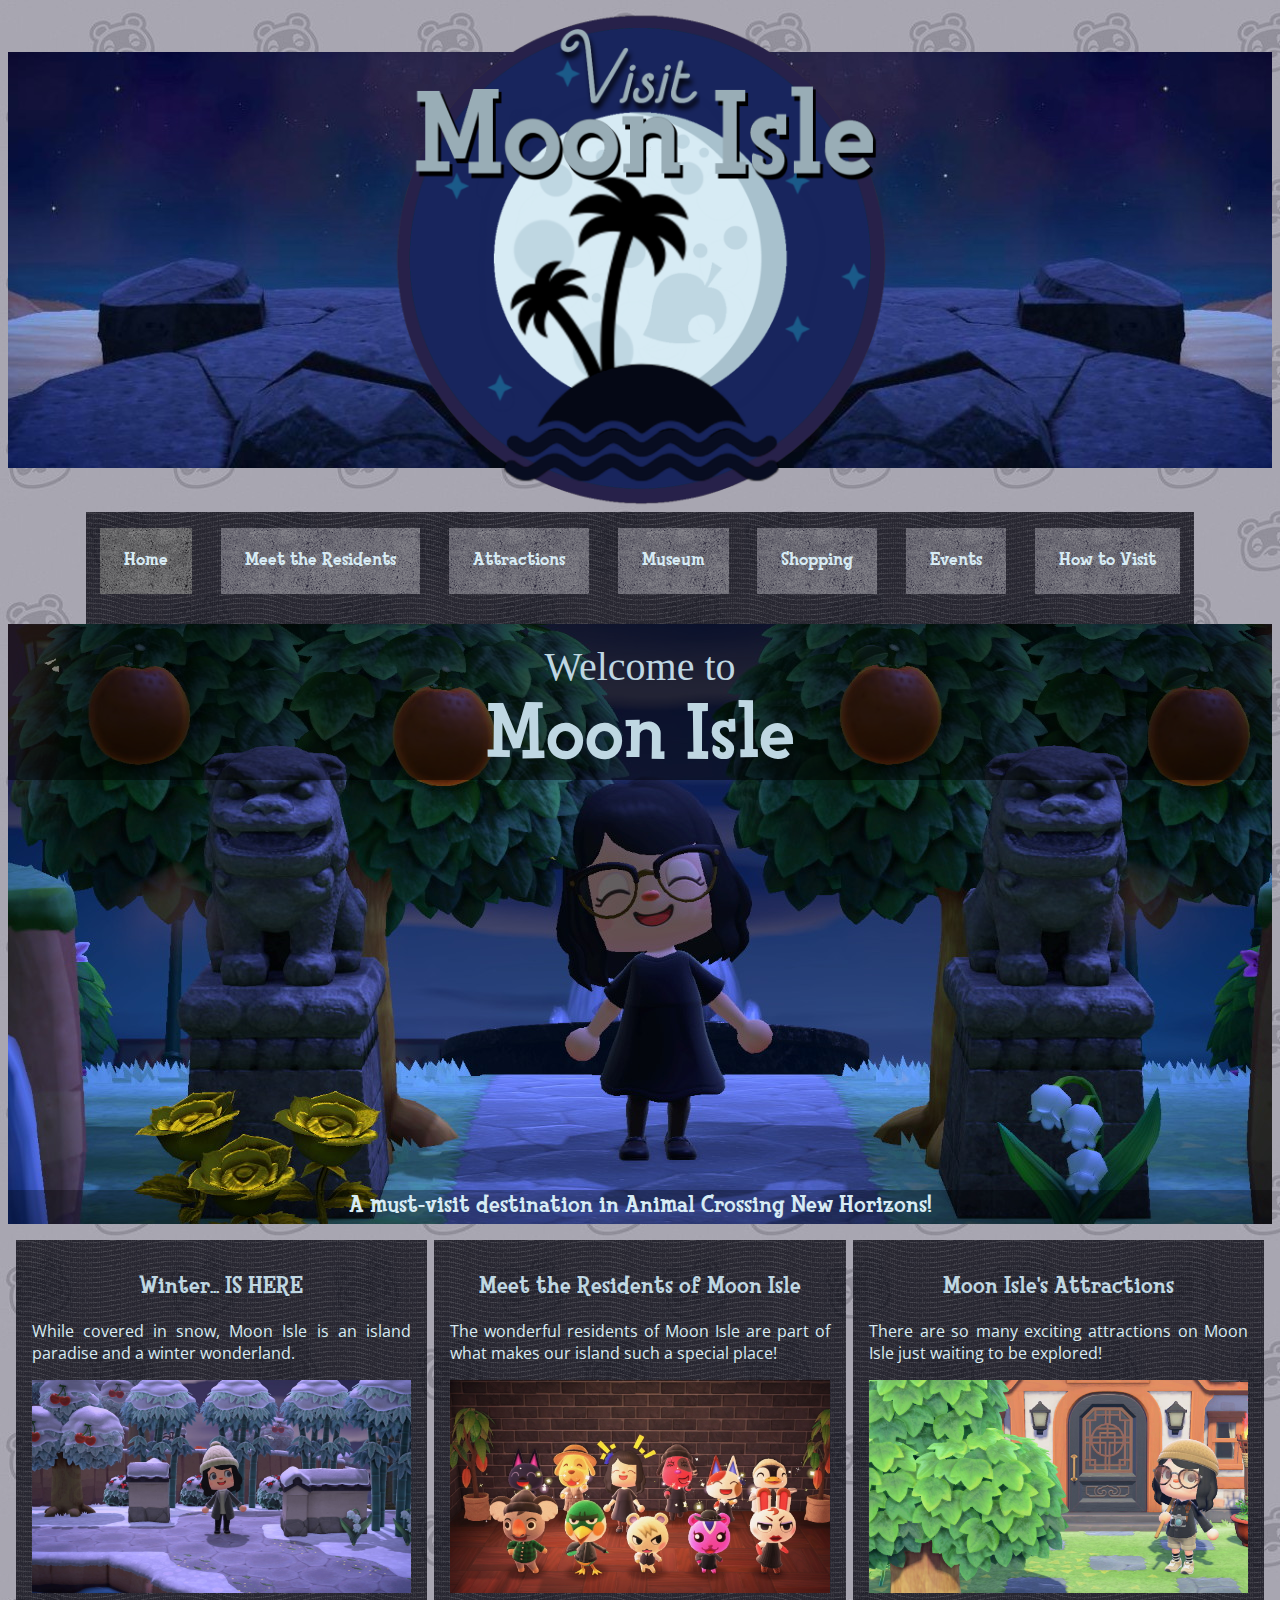
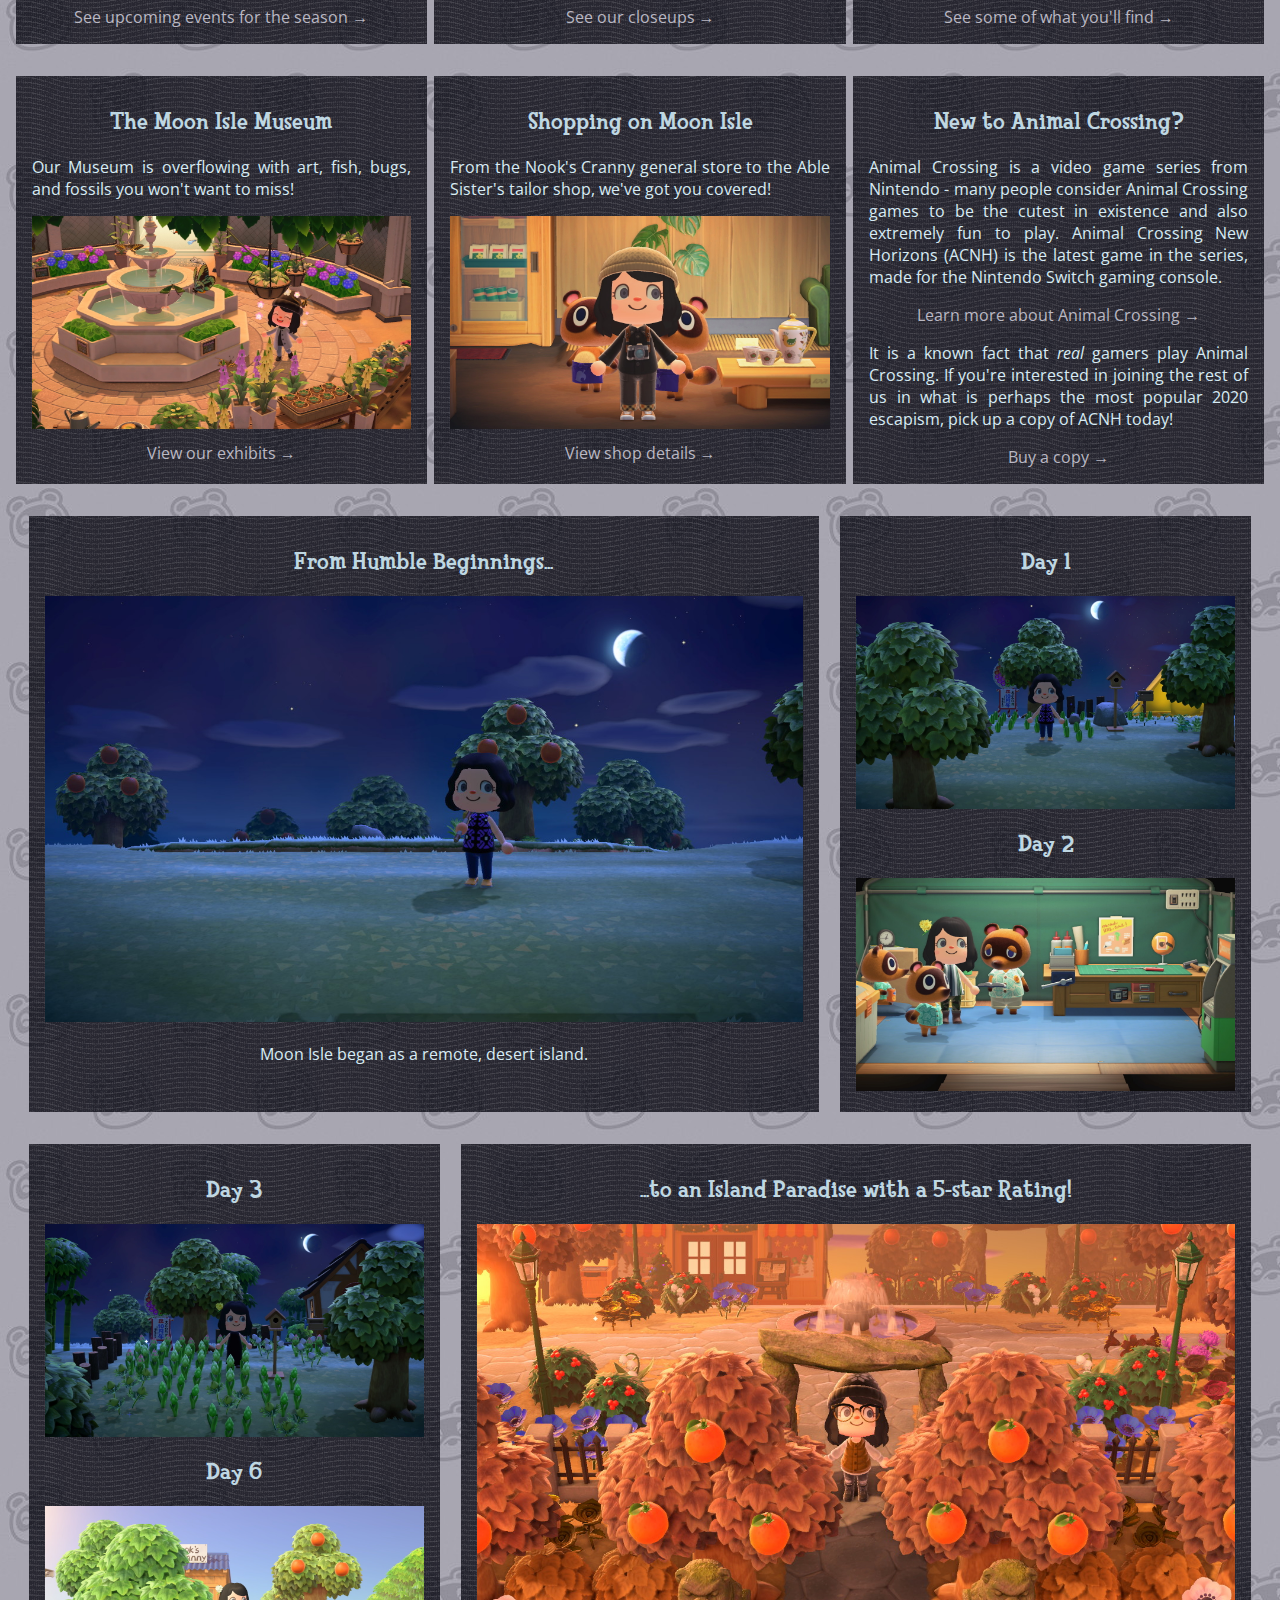
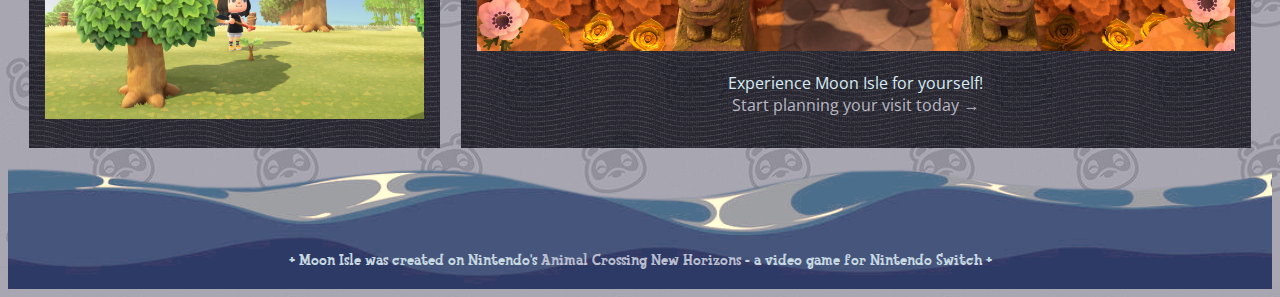
<file: index.html>
<!DOCTYPE html>
<html lang="en">
<head>
    <meta charset="UTF-8">
    <meta name="viewport" content="width=device-width, initial-scale=1.0">
    <script src="scripts/navigation.js"></script>
    <link rel="stylesheet" href="styles/site.css">
    <link rel="stylesheet" href="styles/index.css">
    <link rel="shortcut icon" href="favicon.ico">
    <link href="https://fonts.googleapis.com/css2?family=Mogra&family=Open+Sans:wght@600&display=swap" rel="stylesheet">
    <title>Visit Moon Isle - Home</title>
</head>
<body>
<header>
    <div id="banner-logo">
        <img id="logo" src="images/icons-and-logos/visit-moon-isle-logo.png" alt="moon isle logo">
        <button type="button" id="show-nav" onclick="openNav()">
            Menu<img src="images/icons-and-logos/open.png" alt="Menu Icon">
        </button>
    </div>
    <nav class="hidden">
        <a href="#" class="selected">Home</a>
        <a href="meet-the-residents.html">Meet the Residents</a>
        <a href="attractions.html">Attractions</a>
        <a href="museum.html">Museum</a>
        <a href="shopping.html">Shopping</a>
        <a href="events.html">Events</a>
        <a href="how-to-visit.html">How to Visit</a>
    </nav>
    <div id="banner-heading">
        <h1>
            <span class="fancy">Welcome to</span><br>
            Moon Isle
        </h1>
        <h2>A must-visit destination in Animal Crossing New Horizons!</h2>
    </div>
</header>
<div id="content">
    <div class="three-col-container">
        <div class="item">
            <h2>Winter... IS HERE</h2>
            <p>
                While covered in snow, Moon Isle is an island paradise and a winter wonderland.
            </p>
            <img src="images/misc/winter-time.jpeg" alt="Winter on Moon Isle">
            <a href="events.html">See upcoming events for the season →</a>
        </div>
        <div class="item">
            <h2>Meet the Residents of Moon Isle</h2>
            <p>
                The wonderful residents of Moon Isle are part of what makes our island such a special place!
            </p>
            <img src="images/misc/silly-group-photo-2.jpeg" alt="Silly group photo of Moon Isle residents">
            <a href="meet-the-residents.html">See our closeups →</a>
        </div>
        <div class="item">
            <h2>Moon Isle's Attractions</h2>
            <p>
                There are so many exciting attractions on Moon Isle just waiting to be explored!
            </p>
            <img src="images/exploring/explore.jpg" alt="Exploring Moon Isle">
            <a href="attractions.html">See some of what you'll find →</a>
        </div>
        <div class="item">
            <h2>The Moon Isle Museum</h2>
            <p>
                Our Museum is overflowing with art, fish, bugs, and fossils you won't want to miss!
            </p>
            <img src="images/museum-related/the-butterfly-garden.jpeg" alt="Moon Isle Museum's Butterfly Garden">
            <a href="museum.html">View our exhibits →</a>
        </div>
        <div class="item">
            <h2>Shopping on Moon Isle</h2>
            <p>
                From the Nook's Cranny general store to the Able Sister's tailor shop, we've got you covered!
            </p>
            <img src="images/shops/shopping.jpeg" alt="Shopping at Nook's Cranny">
            <a href="shopping.html">View shop details →</a>
        </div>
        <div class="item">
            <h2>New to Animal Crossing?</h2>
            <p>
                Animal Crossing is a video game series from Nintendo - many people consider Animal Crossing games to
                be the cutest in existence and also extremely fun to play. Animal Crossing New Horizons (ACNH) is the
                latest game in the series, made for the Nintendo Switch gaming console.
            </p>
            <a href="https://animal-crossing.com/" target="_blank">Learn more about Animal Crossing →</a>
            <p>
                It is a known fact that <i>real</i> gamers play Animal Crossing. If you're interested in joining the
                rest of us in what is perhaps the most popular 2020 escapism, pick up a copy of ACNH today!
            </p>
            <a href="https://www.bestbuy.com/site/animal-crossing-new-horizons-nintendo-switch/5723316.p?skuId=5723316"
               target="_blank">Buy a copy →</a>
        </div>
        <div class="item big">
            <h2>From Humble Beginnings...</h2>
            <img class="responsive" src="images/misc/day-1-island.JPG" alt="Moon Isle on Day 1">
            <img class="mobile" src="images/misc/day-1-island-mobile.JPG" alt="Moon Isle on Day 1">
            <p>Moon Isle began as a remote, desert island.</p>
        </div>
        <div class="item">
            <h2>Day 1</h2>
            <img src="images/misc/day-1-home.JPG" alt="Moon Isle homes on Day 1">
            <h2>Day 2</h2>
            <img src="images/misc/day-2.jpeg" alt="Moon Isle homes on Day 1">
        </div>
        <div class="item">
            <h2>Day 3</h2>
            <img src="images/misc/day-3-home.JPG" alt="Moon Isle on Day 3">
            <h2>Day 6</h2>
            <img src="images/misc/day-6-island.jpeg" alt="Moon Isle on Day 6">
        </div>
        <div class="item big">
            <h2>...to an Island Paradise with a 5-star Rating!</h2>
            <img class="responsive" src="images/misc/welcome-2.jpeg" alt="View of Moon Isle Entrance">
            <img class="mobile" src="images/misc/welcome-2-mobile.jpeg" alt="View of Moon Isle Entrance">
            <p>Experience Moon Isle for yourself!<br><a href="how-to-visit.html">Start planning your visit today →</a></p>
        </div>
    </div>
</div>
<footer>
    <p id="copyright">+ Moon Isle was created on Nintendo's
        <a href="https://www.animal-crossing.com/new-horizons/" target="_blank">Animal Crossing New Horizons</a>
        - a video game for Nintendo Switch +
    </p>
</footer>
</body>
</html>
</file>
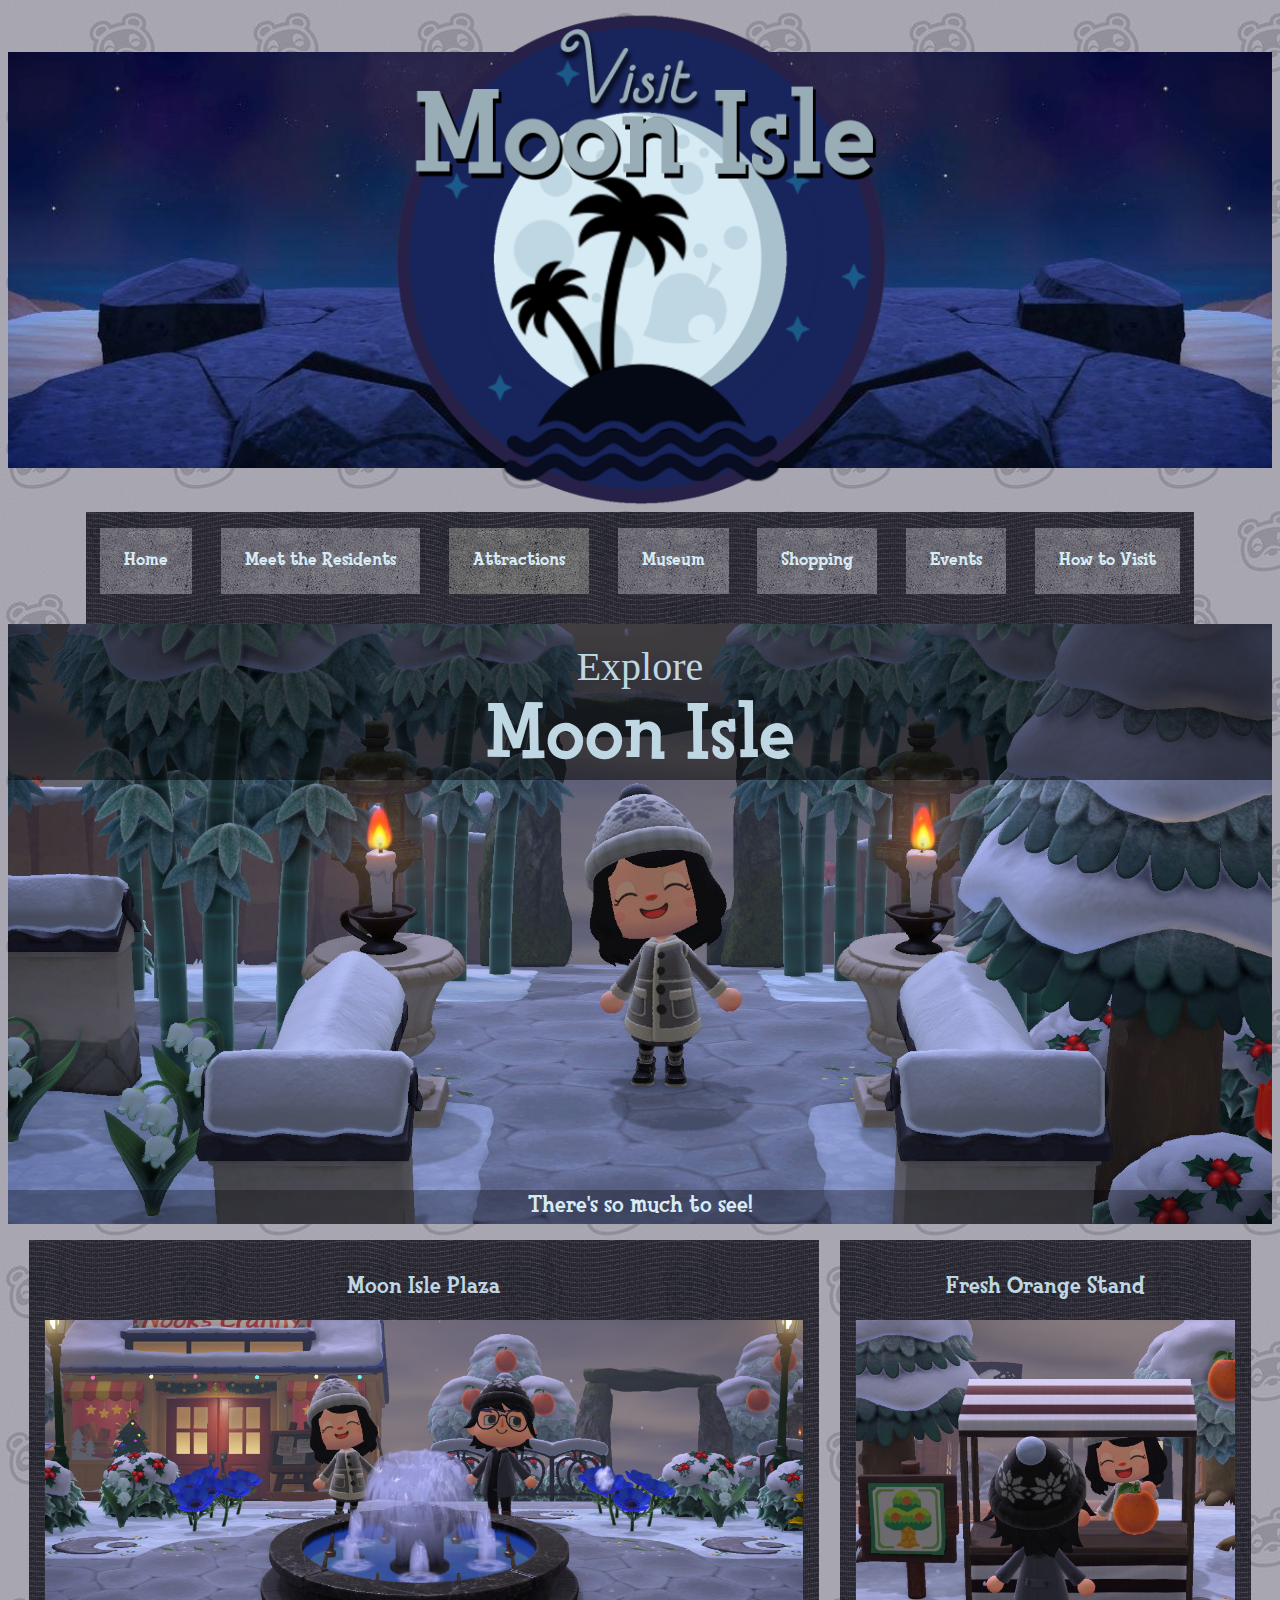
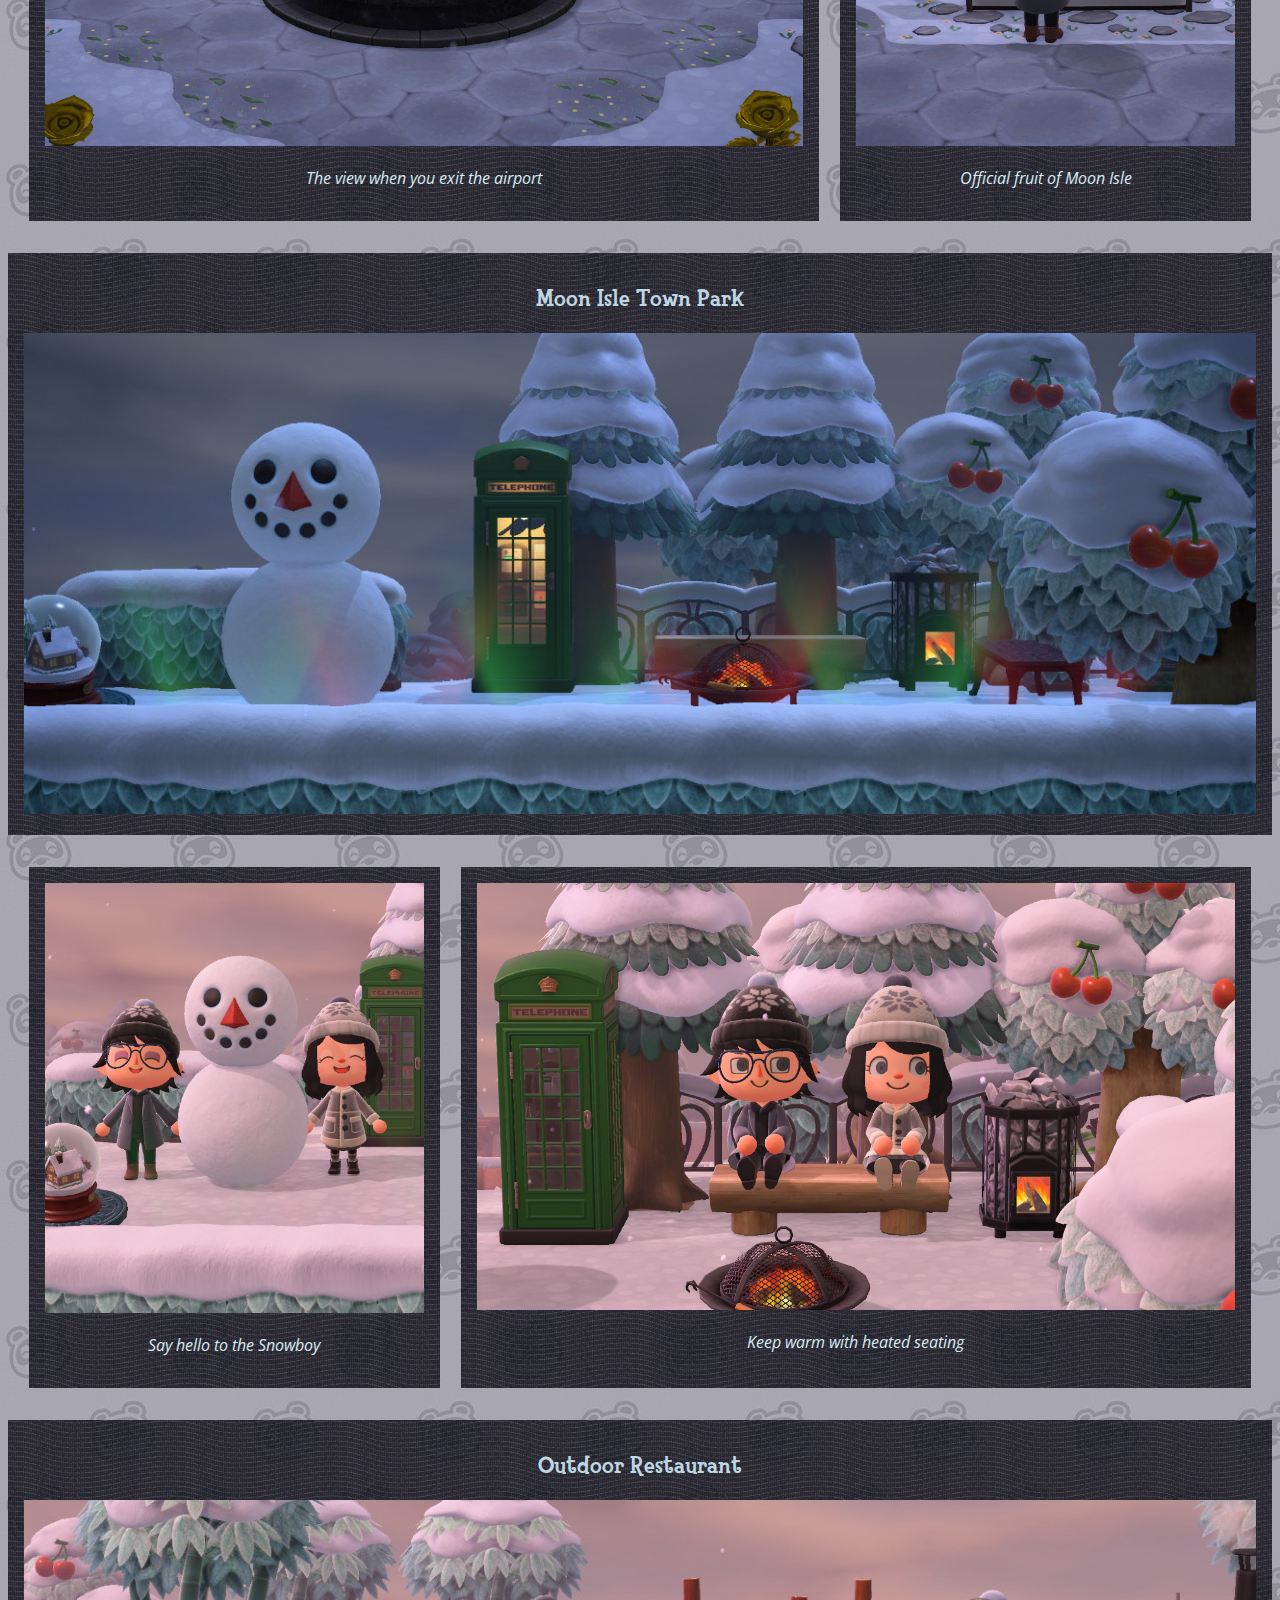
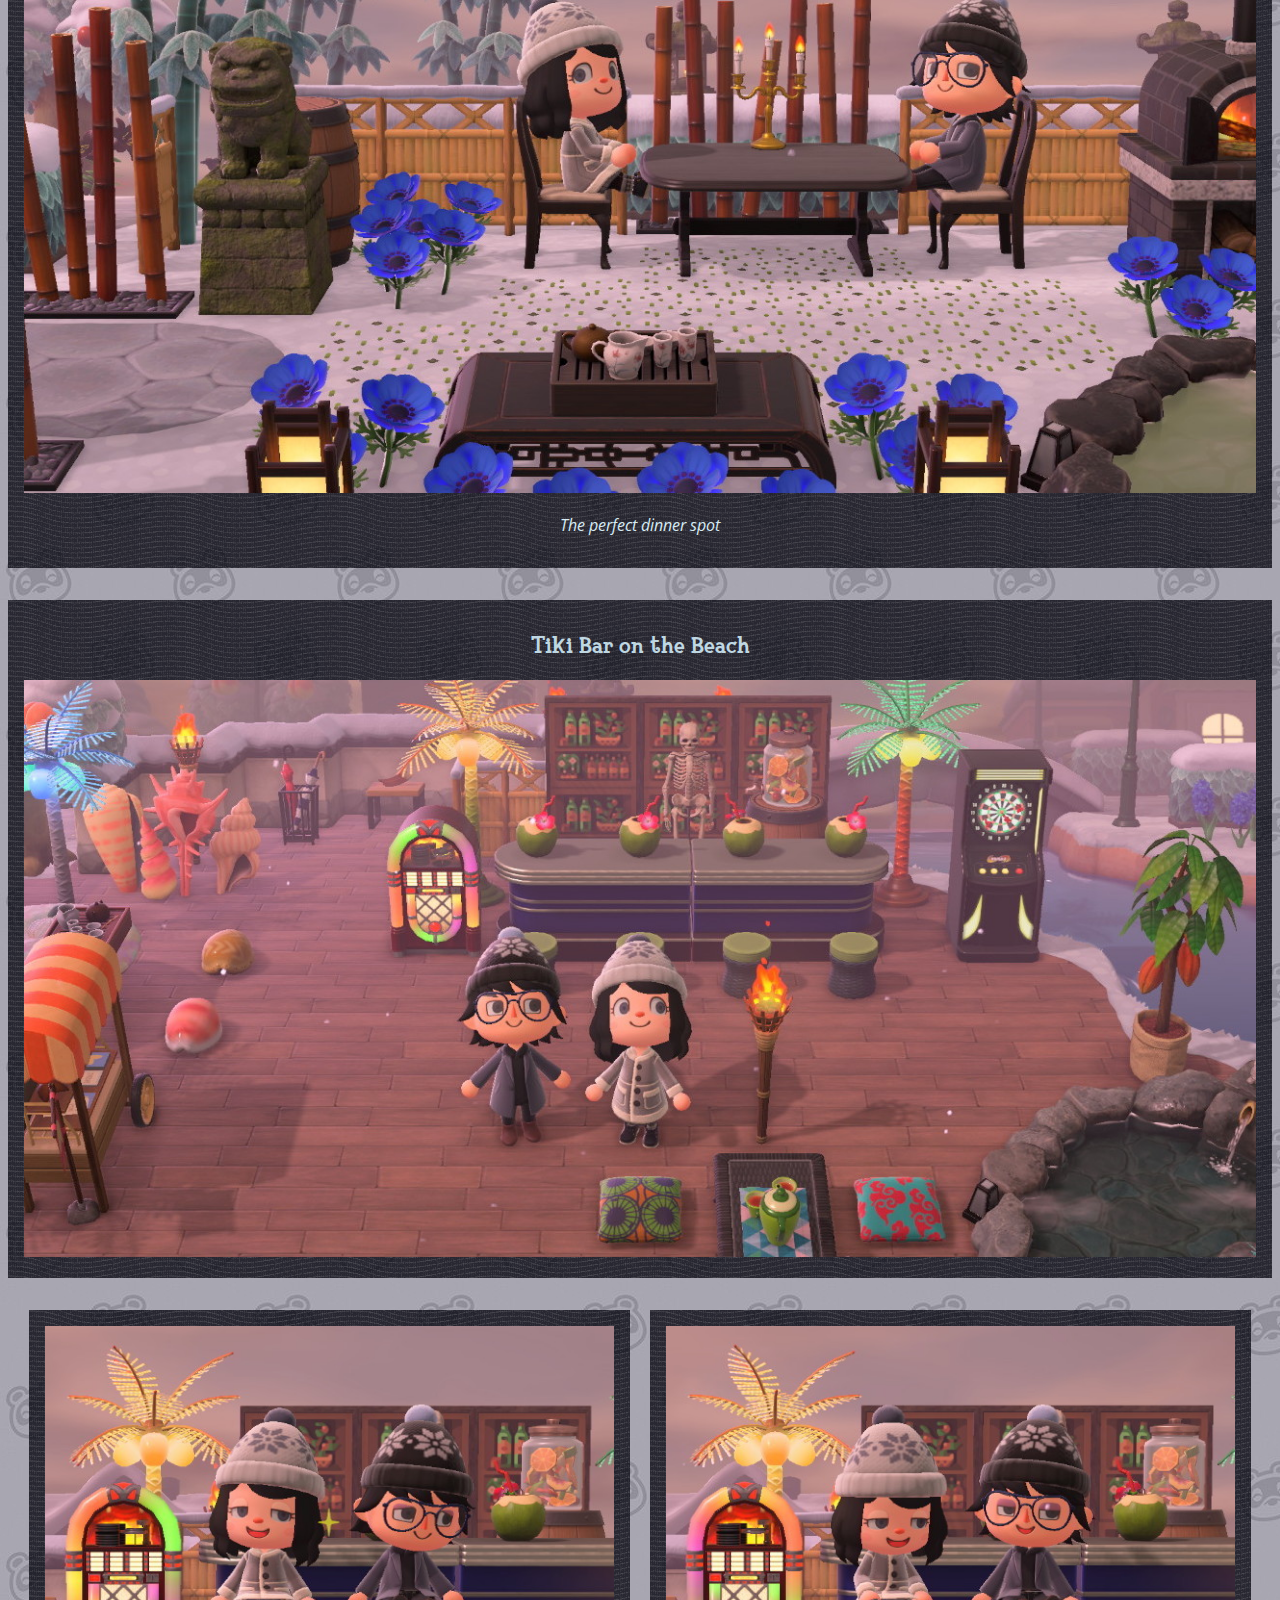
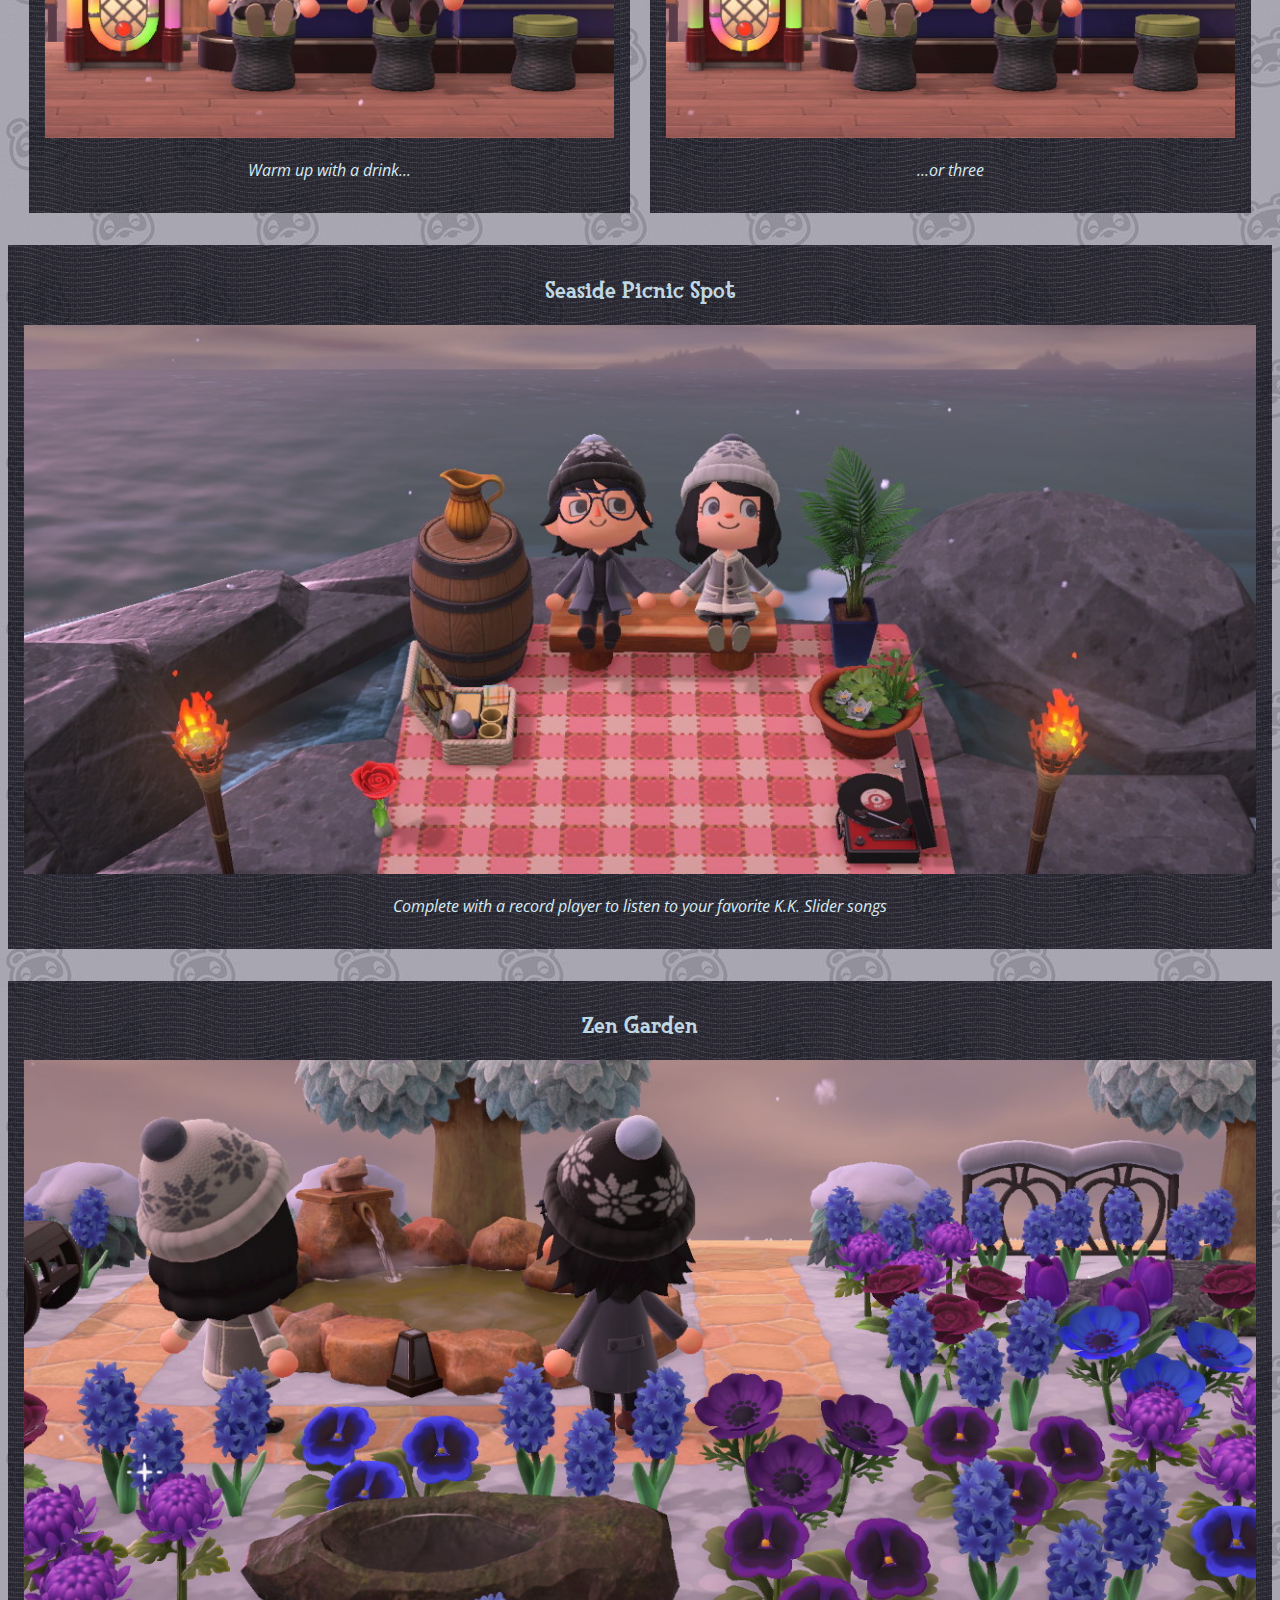
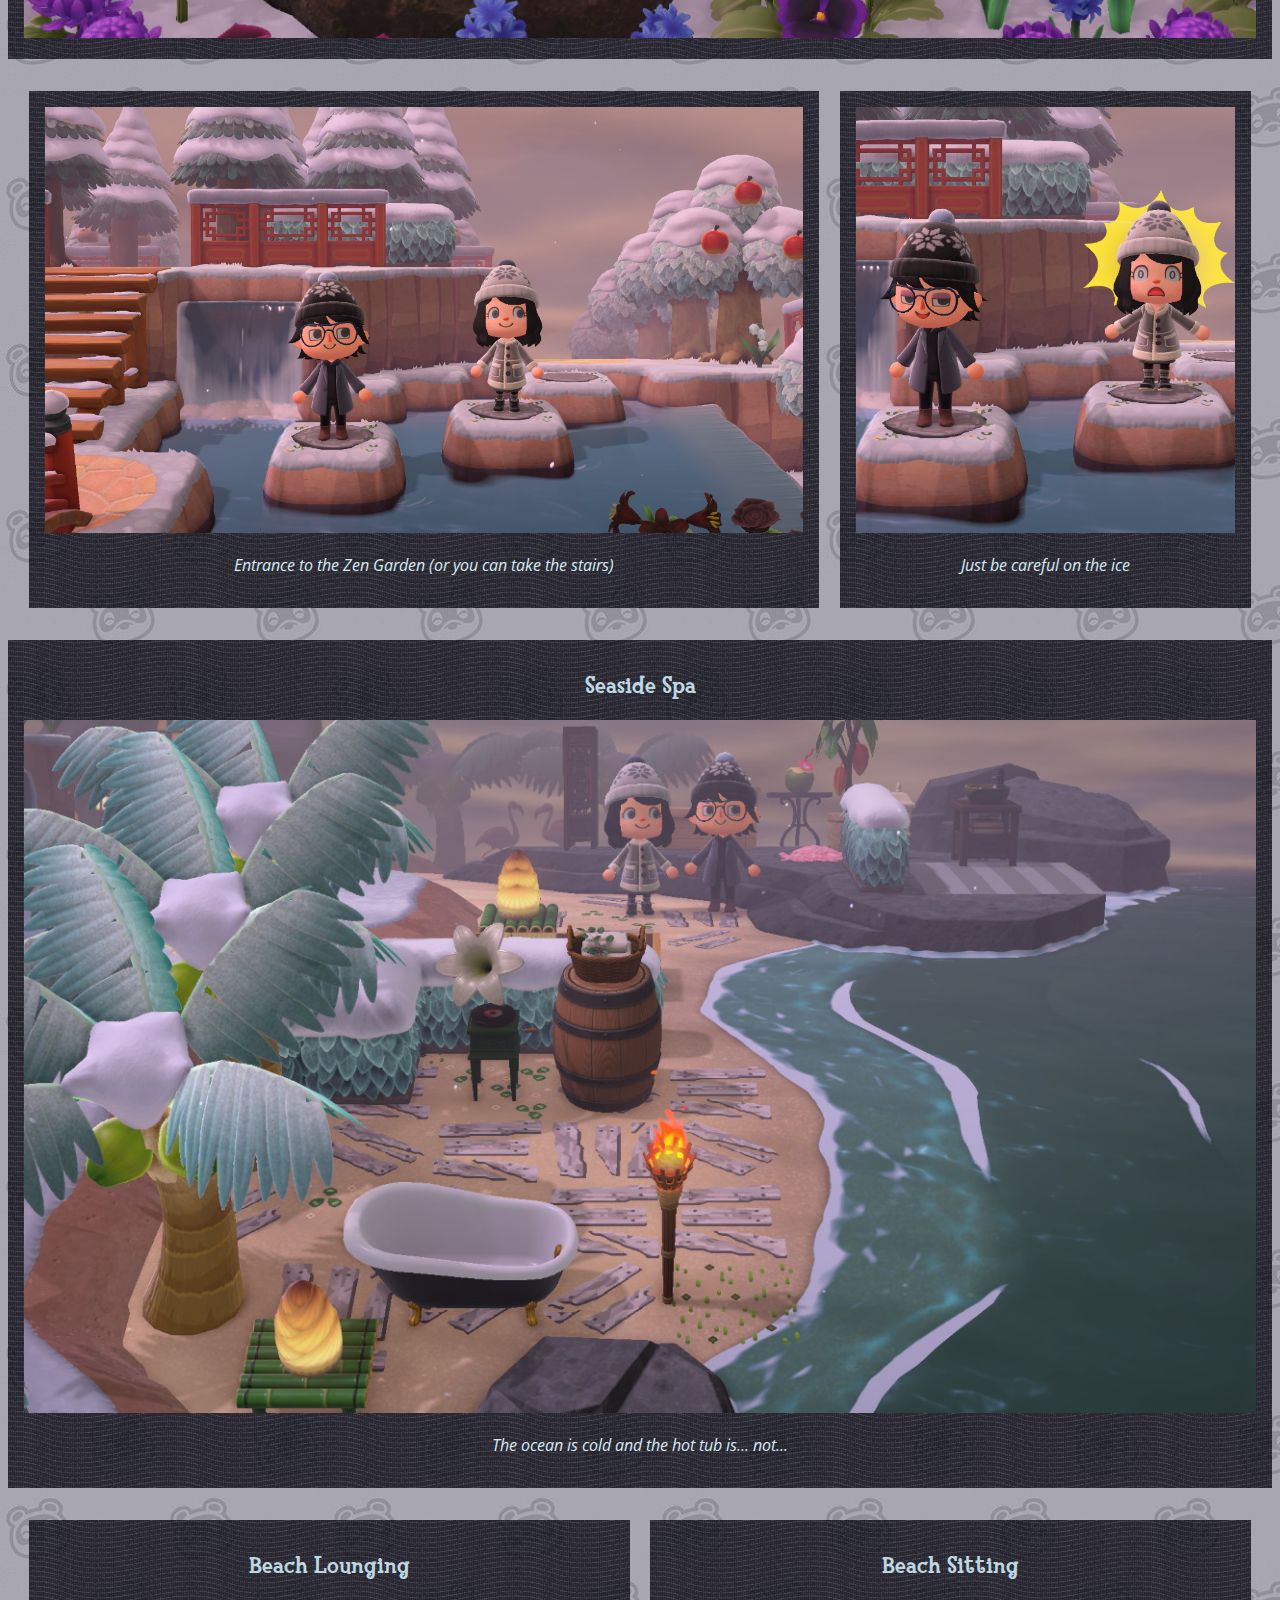
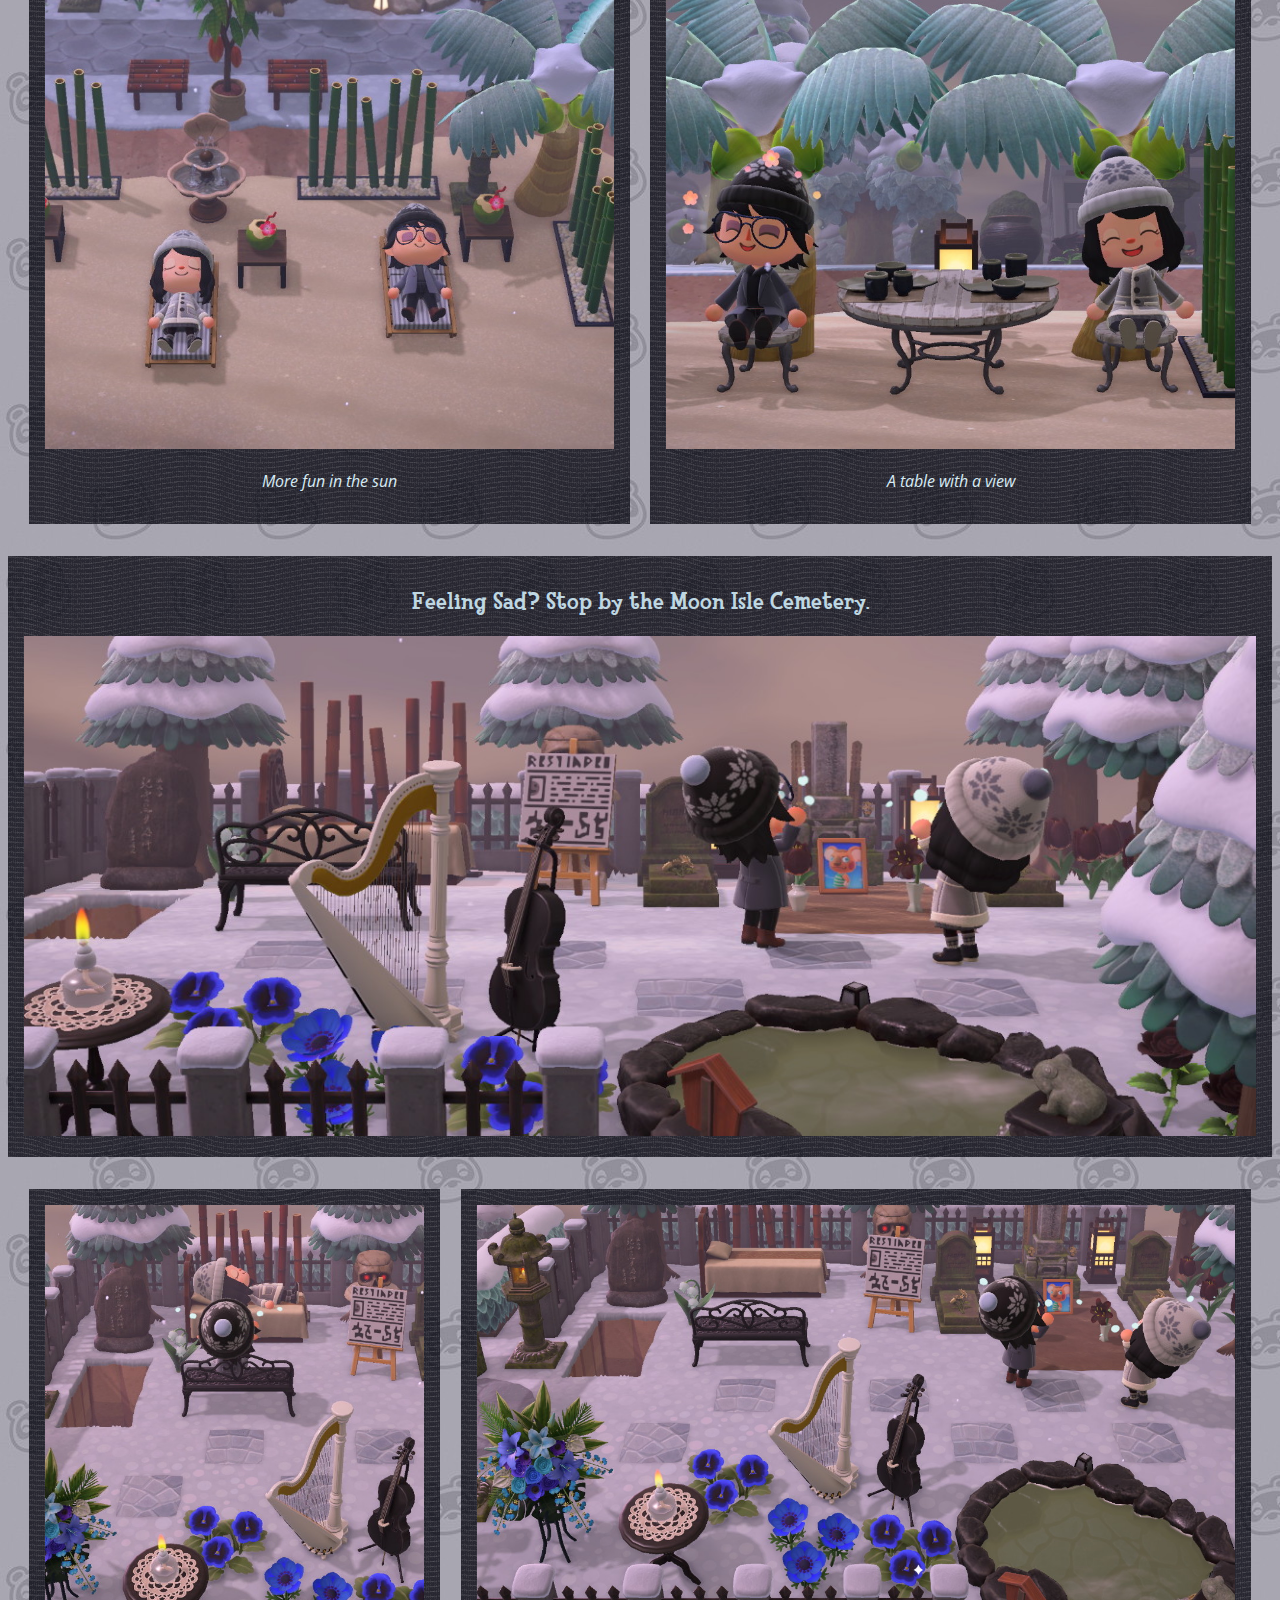
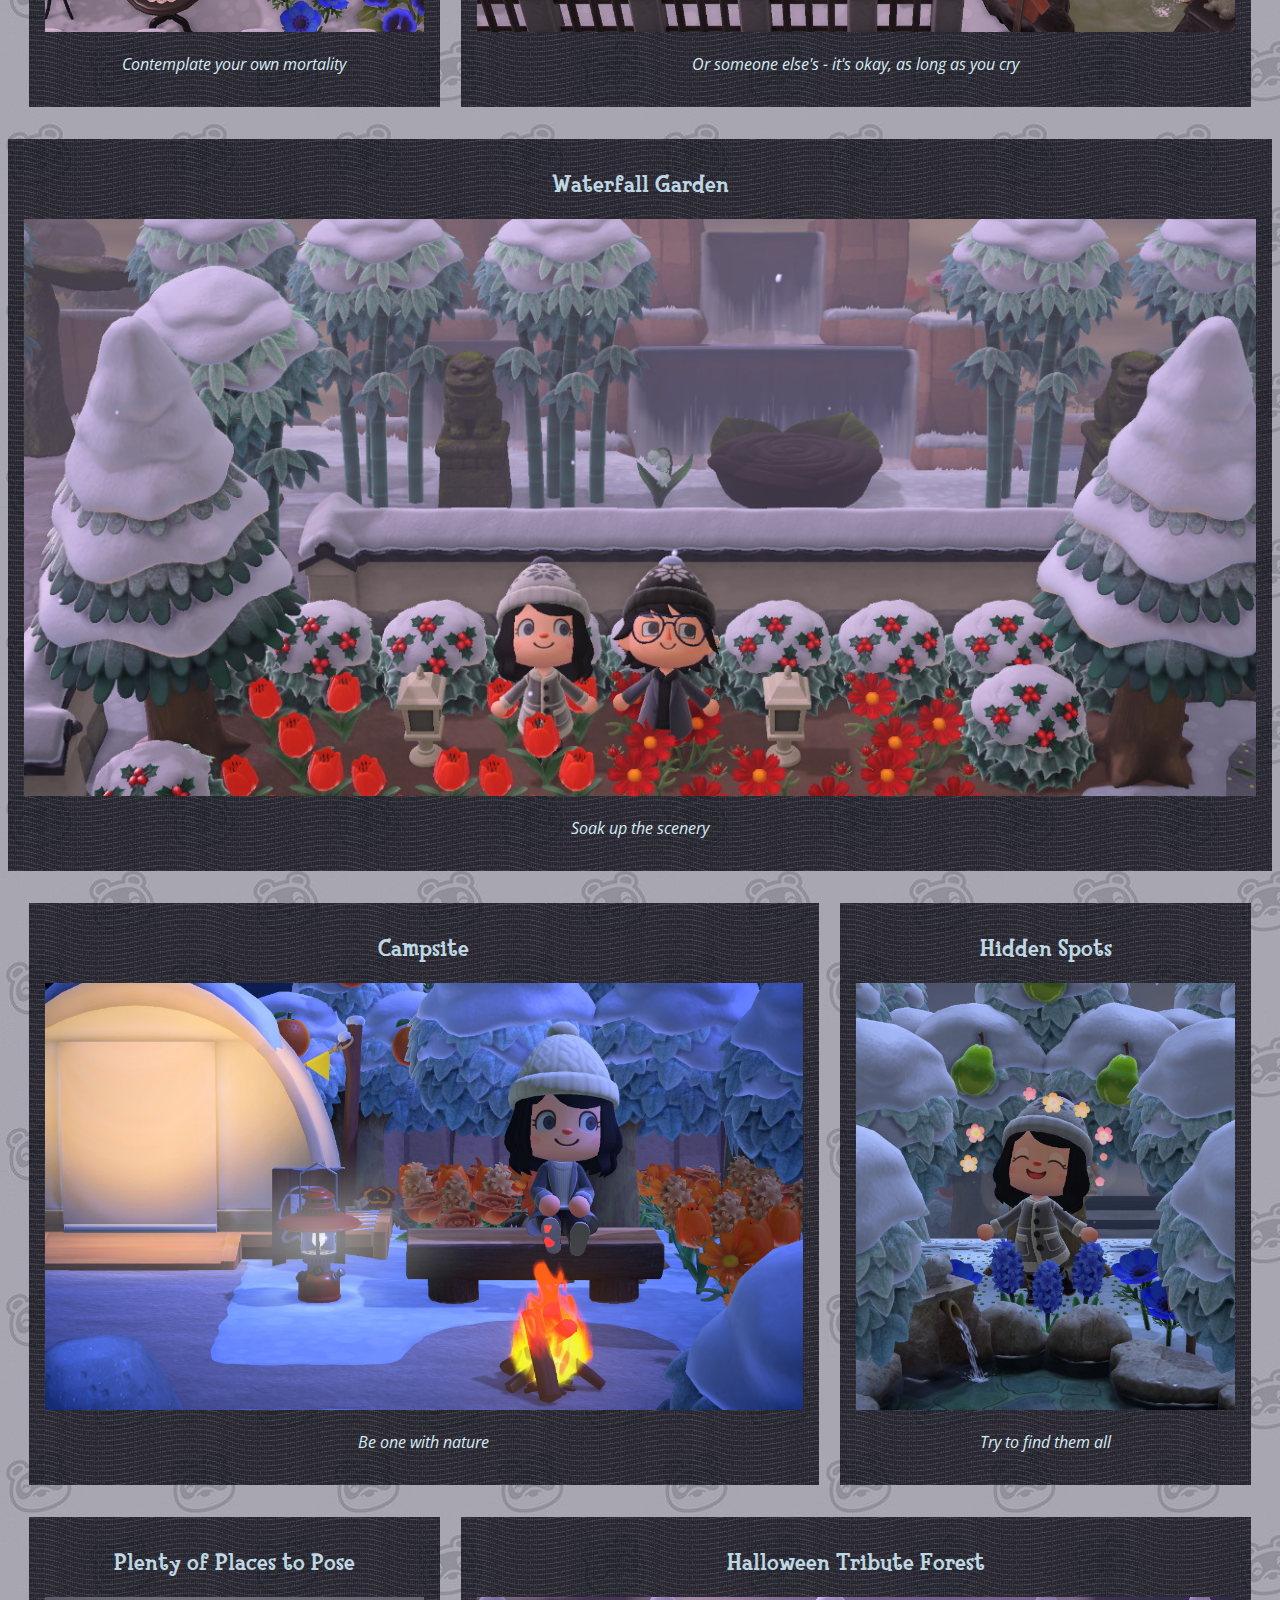
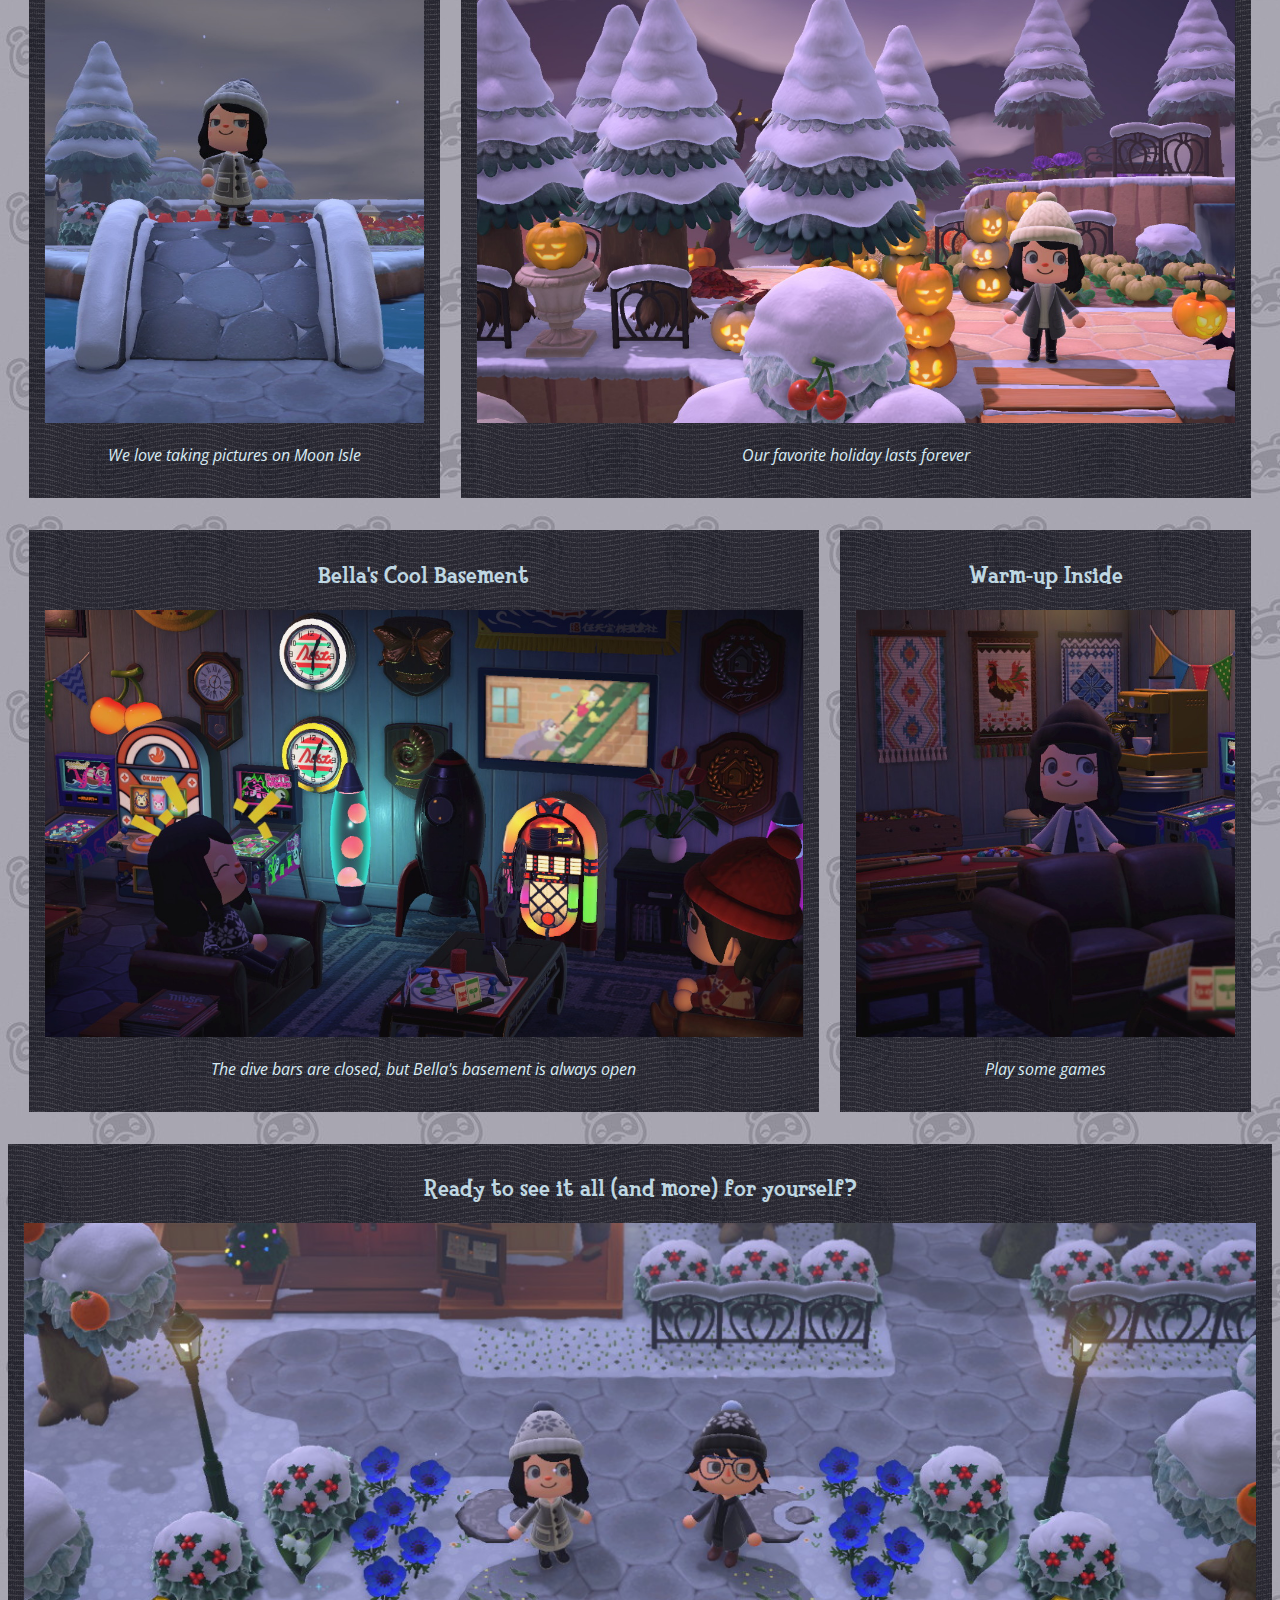
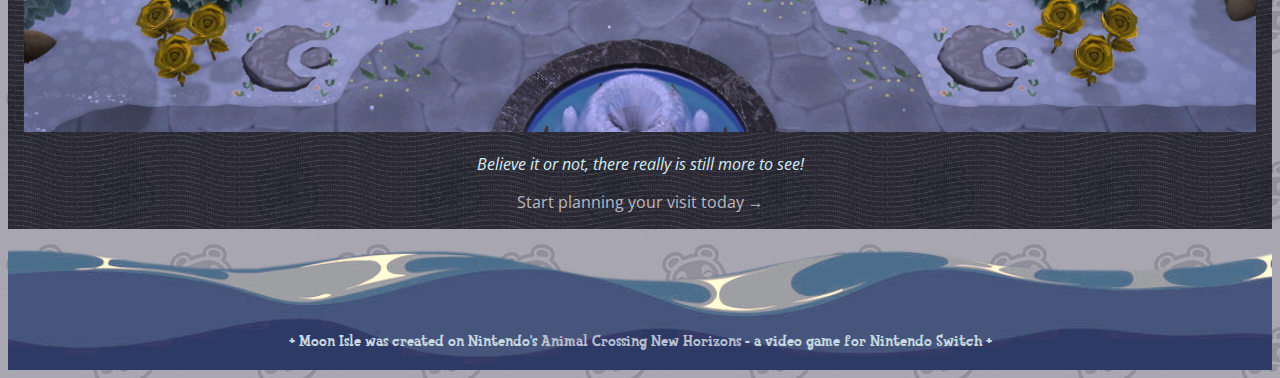
<file: attractions.html>
<!DOCTYPE html>
<html lang="en">
<head>
    <meta charset="UTF-8">
    <meta name="viewport" content="width=device-width, initial-scale=1.0">
    <script src="scripts/navigation.js"></script>
    <link rel="stylesheet" href="styles/site.css">
    <link rel="stylesheet" href="styles/attractions.css">
    <link rel="shortcut icon" href="favicon.ico">
    <link href="https://fonts.googleapis.com/css2?family=Mogra&family=Open+Sans:wght@600&display=swap" rel="stylesheet">
    <title>Visit Moon Isle - Attractions</title>
</head>
<body>
<header>
    <div id="banner-logo">
        <img id="logo" src="images/icons-and-logos/visit-moon-isle-logo.png" alt="moon isle logo" onclick="location.href='./index.html'">
        <button type="button" id="show-nav" onclick="openNav()">
            Menu<img src="images/icons-and-logos/open.png" alt="Menu Icon">
        </button>
    </div>
    <nav class="hidden">
        <a href="index.html">Home</a>
        <a href="meet-the-residents.html">Meet the Residents</a>
        <a href="#" class="selected">Attractions</a>
        <a href="museum.html">Museum</a>
        <a href="shopping.html">Shopping</a>
        <a href="events.html">Events</a>
        <a href="how-to-visit.html">How to Visit</a>
    </nav>
    <div id="banner-heading">
        <h1>
            <span class="fancy">Explore</span><br>
            Moon Isle
        </h1>
        <h2>There's so much to see!</h2>
    </div>
</header>
<div id="content">
    <div class="two-col-container">
        <div class="item big">
            <h2>Moon Isle Plaza</h2>
            <img class="responsive" src="images/exploring/plaza-entrance.jpeg" alt="Plaza entrance"/>
            <img class="mobile" src="images/exploring/plaza-entrance-mobile.jpeg" alt="Plaza entrance"/>
            <p><i>The view when you exit the airport</i></p>
        </div>
        <div class="item small">
            <h2>Fresh Orange Stand</h2>
            <img src="images/exploring/orange-stand.jpeg" alt="Fresh oranges at the orange stand"/>
            <p><i>Official fruit of Moon Isle</i></p>
        </div>
        <div class="item large">
            <h2>Moon Isle Town Park</h2>
            <img class="responsive" src="images/exploring/town-park-holiday.jpeg" alt="Nighttime holiday lights at the town park."/>
            <img class="mobile" src="images/exploring/town-park-holiday-mobile.jpeg" alt="Nighttime holiday lights at the town park."/>
        </div>
        <div class="item small">
            <img src="images/exploring/town-park.jpeg" alt="Snowboy in the town park"/>
            <p><i>Say hello to the Snowboy</i></p>
        </div>
        <div class="item big">
            <img class="responsive" src="images/exploring/heated-park-seating.jpeg" alt="Heated seating at the town park"/>
            <img class="mobile" src="images/exploring/heated-park-seating-mobile.jpeg" alt="Heated seating at the town park"/>
            <p><i>Keep warm with heated seating</i></p>
        </div>
        <div class="item large">
            <h2>Outdoor Restaurant</h2>
            <img class="responsive" src="images/exploring/outdoor-restaurant.jpeg" alt="Outdoor restaurant"/>
            <img class="mobile" src="images/exploring/outdoor-restaurant-mobile.jpeg" alt="Outdoor restaurant"/>
            <p><i>The perfect dinner spot</i></p>
        </div>
        <div class="item large">
            <h2>Tiki Bar on the Beach</h2>
            <img class="responsive" src="images/exploring/tiki-bar.jpeg" alt="Tiki Bar on the Beach"/>
            <img class="mobile" src="images/exploring/tiki-bar-mobile.jpeg" alt="Tiki Bar on the Beach"/>
        </div>
        <div class="item">
            <img src="images/exploring/tiki-bar-2.jpeg" alt="Having fun at the bar"/>
            <p><i>Warm up with a drink...</i></p>
        </div>
        <div class="item">
            <img src="images/exploring/tiki-bar-3.jpeg" alt="Having fun at the bar, part 2"/>
            <p><i>...or three</i></p>
        </div>
        <div class="item large">
            <h2>Seaside Picnic Spot</h2>
            <img class="responsive" src="images/exploring/seaside-picnic.jpeg" alt="Seaside picnic spot"/>
            <img class="mobile" src="images/exploring/seaside-picnic-mobile.jpeg" alt="Seaside picnic spot"/>
            <p><i>Complete with a record player to listen to your favorite K.K. Slider songs</i></p>
        </div>
        <div class="item large">
            <h2>Zen Garden</h2>
            <img class="responsive" src="images/exploring/zen-garden.jpeg" alt="Zen Garden"/>
            <img class="mobile" src="images/exploring/zen-garden-mobile.jpeg" alt="Zen Garden"/>
        </div>
        <div class="item big">
            <img src="images/exploring/zen-garden-entrance.jpeg" alt="Zen Garden Entrance"/>
            <p><i>Entrance to the Zen Garden (or you can take the stairs)</i></p>
        </div>
        <div class="item small">
            <img src="images/exploring/zen-garden-entrance-2.jpeg" alt="Zen Garden Entrance, careful on ice!"/>
            <p><i>Just be careful on the ice</i></p>
        </div>
        <div class="item large">
            <h2>Seaside Spa</h2>
            <img class="responsive" src="images/exploring/seaside-spa.jpeg" alt="Seaside spa"/>
            <img class="mobile" src="images/exploring/seaside-spa-mobile.jpeg" alt="Seaside spa"/>
            <p><i>The ocean is cold and the hot tub is... not...</i></p>
        </div>
        <div class="item">
            <h2>Beach Lounging</h2>
            <img src="images/exploring/beach-lounge.jpeg" alt="Lounging on the beach"/>
            <p><i>More fun in the sun</i></p>
        </div>
        <div class="item">
            <h2>Beach Sitting</h2>
            <img src="images/exploring/beach-table.jpeg" alt="Sitting on the beach"/>
            <p><i>A table with a view</i></p>
        </div>
        <div class="item large">
            <h2>Feeling Sad? Stop by the Moon Isle Cemetery.</h2>
            <img class="responsive" src="images/exploring/cemetery-3.jpeg" alt="The Moon Isle Cemetery"/>
            <img class="mobile" src="images/exploring/cemetery-3-mobile.jpeg" alt="The Moon Isle Cemetery"/>
        </div>
        <div class="item small">
            <img src="images/exploring/cemetery-2.jpeg" alt="Contemplate your own mortality"/>
            <p><i>Contemplate your own mortality</i></p>
        </div>
        <div class="item big">
            <img class="responsive" src="images/exploring/cemetery.jpeg" alt="Cry about someone else's"/>
            <img class="mobile" src="images/exploring/cemetery-mobile.jpeg" alt="Cry about someone else's"/>
            <p><i>Or someone else's - it's okay, as long as you cry</i></p>
        </div>
        <div class="item large">
            <h2>Waterfall Garden</h2>
            <img class="responsive" src="images/exploring/waterfall-garden.jpeg" alt="The Waterfall Garden"/>
            <img class="mobile" src="images/exploring/waterfall-garden-mobile.jpeg" alt="The Waterfall Garden"/>
            <p><i>Soak up the scenery</i></p>
        </div>
        <div class="item big">
            <h2>Campsite</h2>
            <img class="responsive" src="images/exploring/campsite.jpeg" alt="Moon Isle Campsite"/>
            <img class="mobile" src="images/exploring/campsite-mobile.jpeg" alt="Moon Isle Campsite"/>
            <p><i>Be one with nature</i></p>
        </div>
        <div class="item small">
            <h2>Hidden Spots</h2>
            <img src="images/exploring/exploring.jpeg" alt="One of Moon Isle's hidden spots"/>
            <p><i>Try to find them all</i></p>
        </div>
        <div class="item small">
            <h2>Plenty of Places to Pose</h2>
            <img src="images/exploring/bridge.jpeg" alt="Strike a pose on Moon Isle"/>
            <p><i>We love taking pictures on Moon Isle</i></p>
        </div>
        <div class="item big">
            <h2>Halloween Tribute Forest</h2>
            <img class="responsive" src="images/exploring/spooky-forest-2.jpeg" alt="The Halloween Tribute Forest"/>
            <img class="mobile" src="images/exploring/spooky-forest-2-mobile.jpeg" alt="The Halloween Tribute Forest"/>
            <p><i>Our favorite holiday lasts forever</i></p>
        </div>
        <div class="item big">
            <h2>Bella's Cool Basement</h2>
            <img class="responsive" src="images/exploring/bellas-cool-basement-2.jpeg" alt="Bella's cool basement"/>
            <img class="mobile" src="images/exploring/bellas-cool-basement-2-mobile.jpeg" alt="Bella's cool basement"/>
            <p><i>The dive bars are closed, but Bella's basement is always open</i></p>
        </div>
        <div class="item small">
            <h2>Warm-up Inside</h2>
            <img src="images/exploring/bellas-cool-basement.jpeg" alt="Staying warm indoors"/>
            <p><i>Play some games</i></p>
        </div>
        <div class="item large">
            <h2>Ready to see it all (and more) for yourself?</h2>
            <img class="responsive" src="images/exploring/plaza-from-above.jpeg" alt="Plaza view from above"/>
            <img class="mobile" src="images/exploring/plaza-from-above-mobile.jpeg" alt="Plaza view from above"/>
            <p><i>Believe it or not, there really is still more to see!</i></p>
            <a href="how-to-visit.html">Start planning your visit today →</a>
        </div>
    </div>
</div>
<footer>
    <p id="copyright">+ Moon Isle was created on Nintendo's
        <a href="https://www.animal-crossing.com/new-horizons/" target="_blank">Animal Crossing New Horizons</a>
        - a video game for Nintendo Switch +
    </p>
</footer>
</body>
</html>
</file>
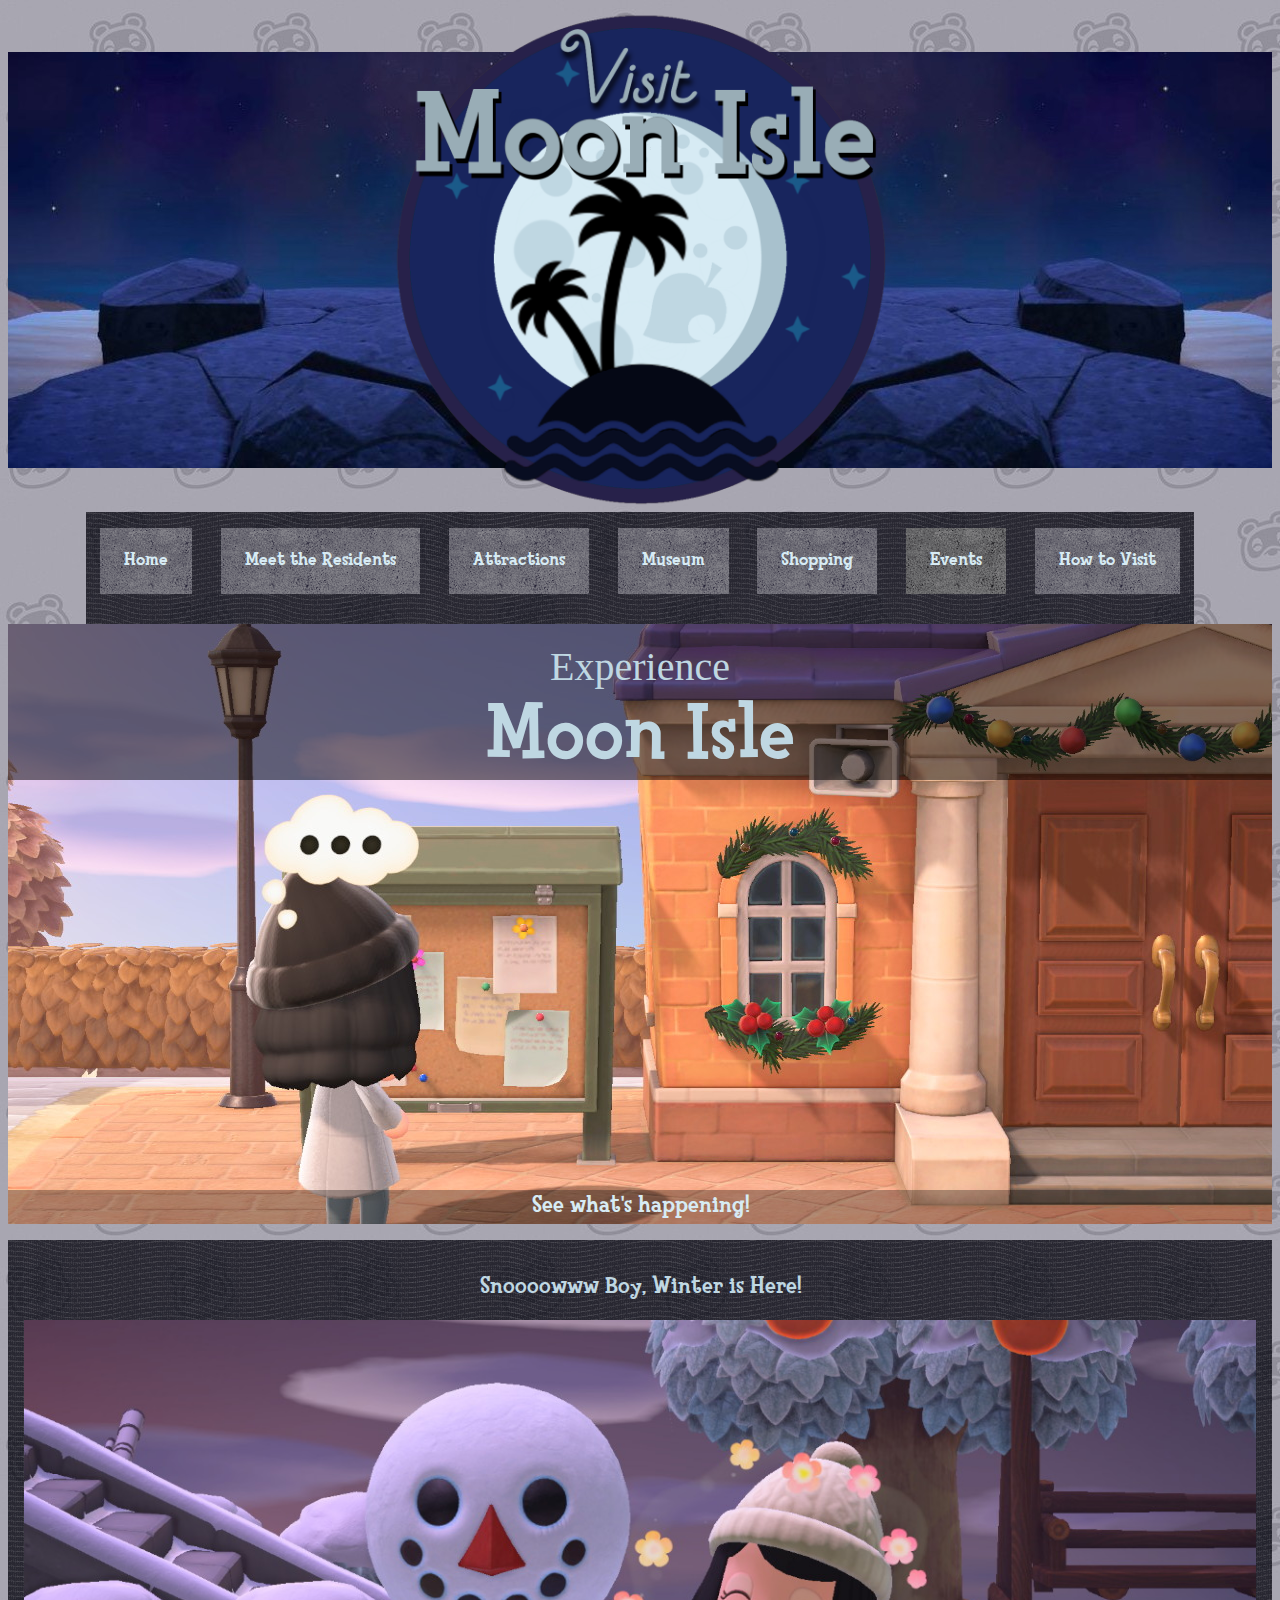
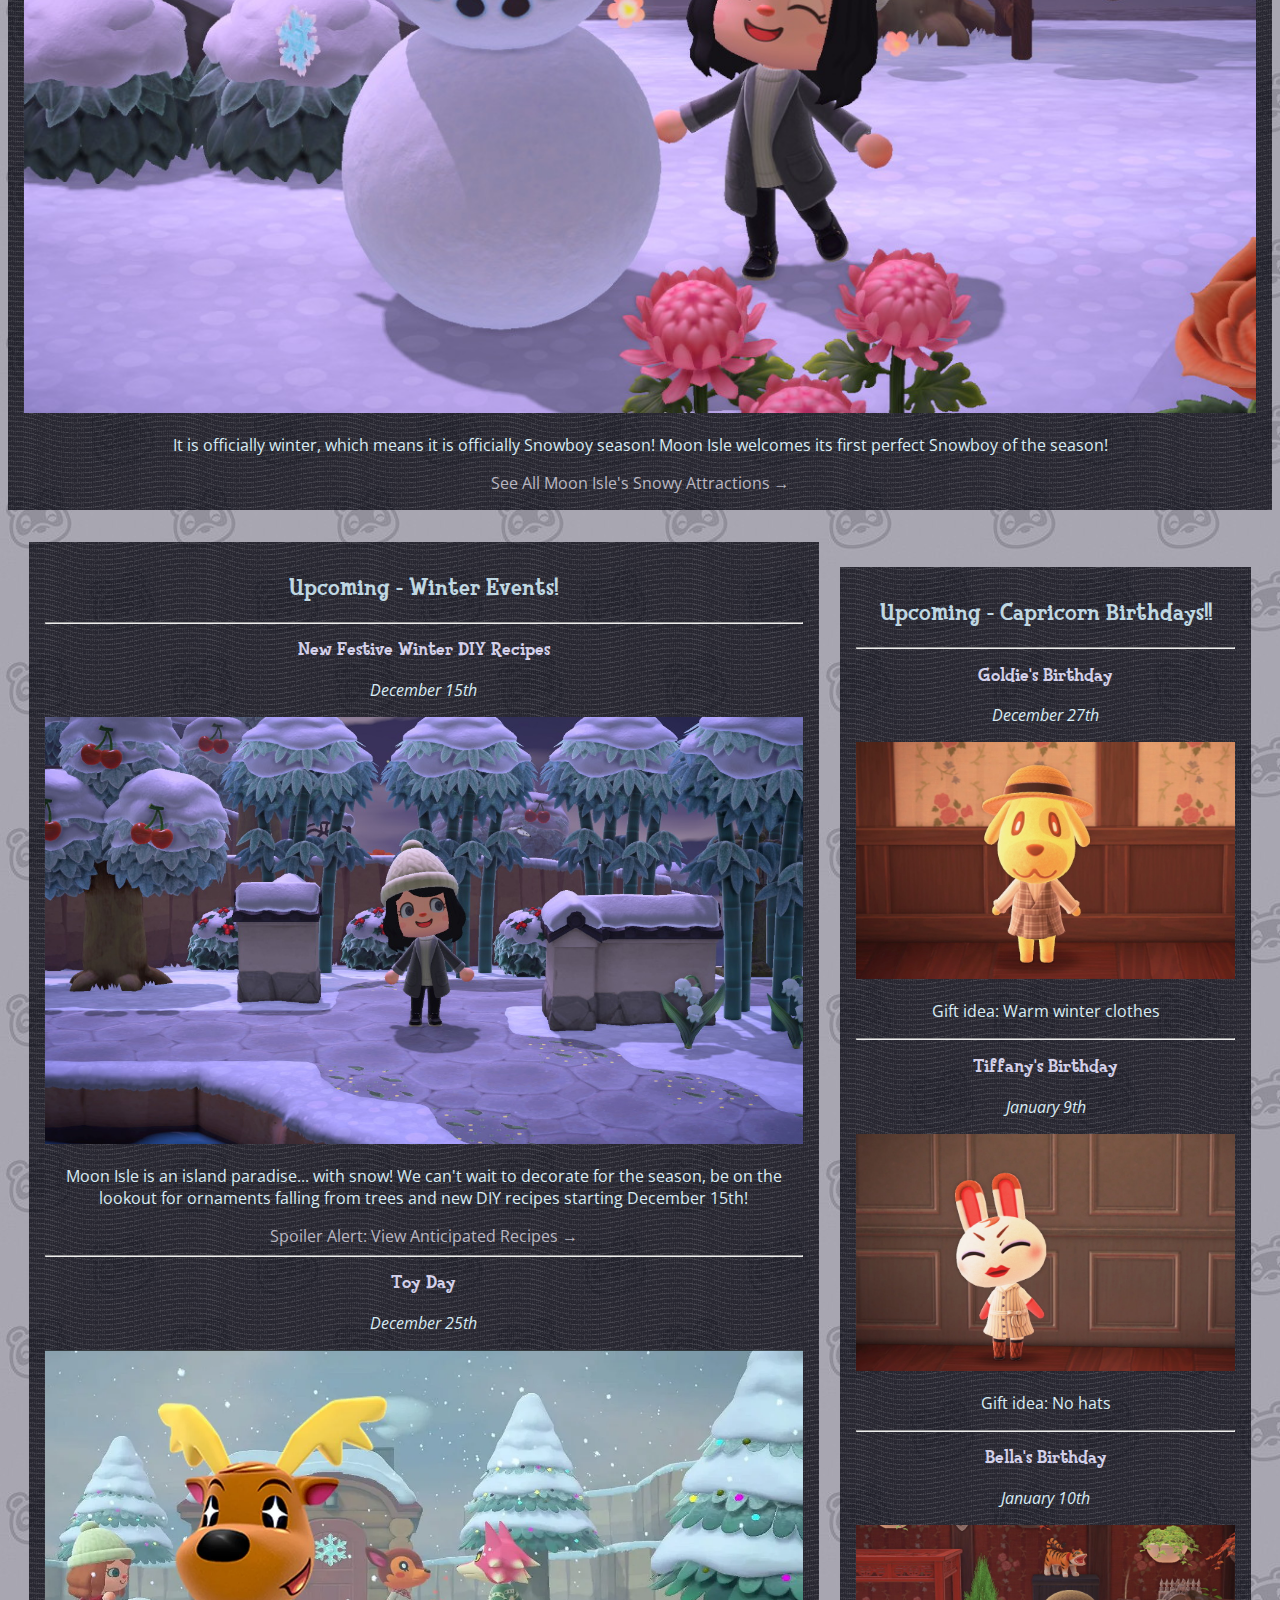
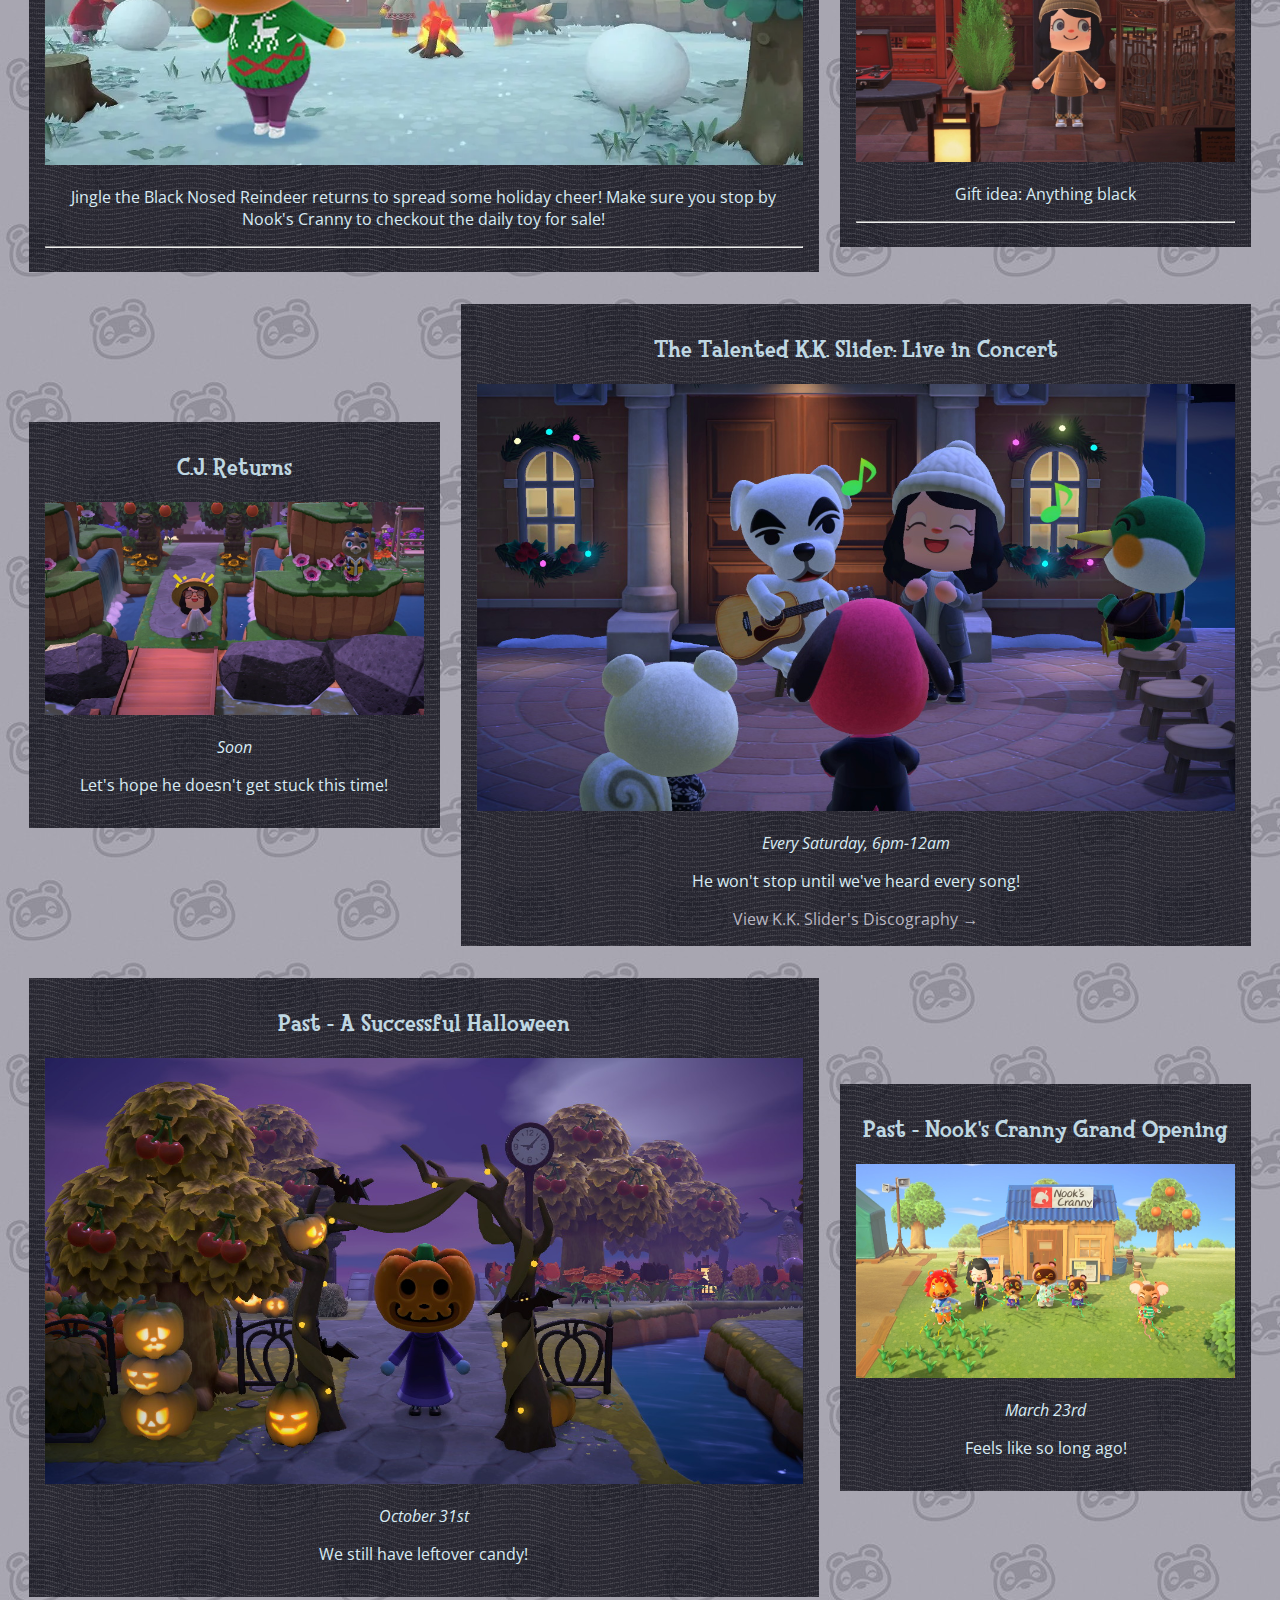
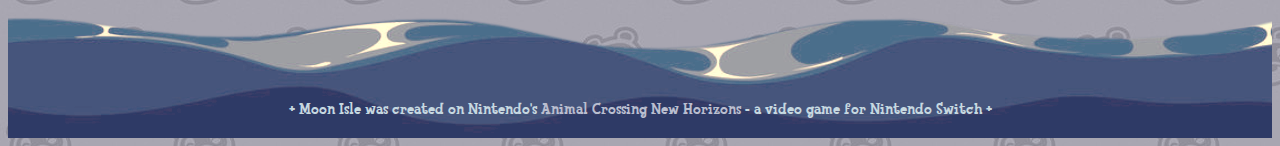
<file: events.html>
<!DOCTYPE html>
<html lang="en">
<head>
    <meta charset="UTF-8">
    <meta name="viewport" content="width=device-width, initial-scale=1.0">
    <script src="scripts/navigation.js"></script>
    <link rel="stylesheet" href="styles/site.css">
    <link rel="stylesheet" href="styles/events.css">
    <link rel="shortcut icon" href="favicon.ico">
    <link href="https://fonts.googleapis.com/css2?family=Mogra&family=Open+Sans:wght@600&display=swap" rel="stylesheet">
    <title>Visit Moon Isle - Events</title>
</head>
<body>
<header>
    <div id="banner-logo">
        <img id="logo" src="images/icons-and-logos/visit-moon-isle-logo.png" alt="moon isle logo" onclick="location.href='./index.html'">
        <button type="button" id="show-nav" onclick="openNav()">
            Menu<img src="images/icons-and-logos/open.png" alt="Menu Icon">
        </button>
    </div>
    <nav class="hidden">
        <a href="index.html">Home</a>
        <a href="meet-the-residents.html">Meet the Residents</a>
        <a href="attractions.html">Attractions</a>
        <a href="museum.html">Museum</a>
        <a href="shopping.html">Shopping</a>
        <a href="#" class="selected">Events</a>
        <a href="how-to-visit.html">How to Visit</a>
    </nav>
    <div id="banner-heading">
        <h1>
            <span class="fancy">Experience</span><br>
            Moon Isle
        </h1>
        <h2>See what's happening!</h2>
    </div>
</header>
<div id="content">
    <div class="two-col-container">
        <div class="item large">
            <h2>Snoooowww Boy, Winter is Here!</h2>
            <img src="images/events/snow-boy.jpeg" alt="Moon Isle's first perfect Snowboy">
            <p>
                It is officially winter, which means it is officially Snowboy season! Moon Isle welcomes its first
                perfect Snowboy of the season!
            </p>
            <a href="attractions.html">See All Moon Isle's Snowy Attractions →</a>
        </div>
        <div class="item big">
            <h2>Upcoming - Winter Events!</h2>
            <hr>
            <h3>New Festive Winter DIY Recipes</h3>
            <p><i>December 15th</i></p>
            <img src="images/misc/winter-time.jpeg" alt="Winter on Moon Isle">
            <p>
                Moon Isle is an island paradise... with snow! We can't wait to decorate for the season, be on the
                lookout for ornaments falling from trees and new DIY recipes starting December 15th!
            </p>
            <a href="https://animalcrossingworld.com/guides/new-horizons/festive-christmas-ornament-diy-crafting-recipes-how-to-get-them/"
                target="_blank"
            >
                Spoiler Alert: View Anticipated Recipes →
            </a>
            <hr>
            <h3>Toy Day</h3>
            <p><i>December 25th</i></p>
            <img src="images/events/winter-event.png" alt="Jingle the Black Nosed Reindeer Returns">
            <p>
                Jingle the Black Nosed Reindeer returns to spread some holiday cheer! Make sure you stop by Nook's
                Cranny to checkout the daily toy for sale!
            </p>
            <hr>
        </div>
        <div class="item small long">
            <h2>Upcoming - Capricorn Birthdays!!</h2>
            <hr>
            <h3>Goldie's Birthday</h3>
            <p><i>December 27th</i></p>
            <img src="images/events/goldie-close-up.jpeg" alt="Goldie">
            <p>Gift idea: Warm winter clothes</p>
            <hr>
            <h3>Tiffany's Birthday</h3>
            <p><i>January 9th</i></p>
            <img src="images/events/tiffany-close-up.jpeg" alt="Tiffany">
            <p>Gift idea: No hats</p>
            <hr>
            <h3>Bella's Birthday</h3>
            <p><i>January 10th</i></p>
            <img src="images/events/bella-close-up.jpeg" alt="Bella">
            <p>Gift idea: Anything black</p>
            <hr>
        </div>
        <div class="item small">
            <h2>C.J. Returns</h2>
            <img src="images/events/fishing-event.jpeg" alt="Fishing Event">
            <p><i>Soon</i></p>
            <p>Let's hope he doesn't get stuck this time!</p>
        </div>
        <div class="item big">
            <h2>The Talented K.K. Slider: Live in Concert</h2>
            <img src="images/events/KK-slider.jpeg" alt="KK Slider">
            <p><i>Every Saturday, 6pm-12am</i></p>
            <p>He won't stop until we've heard every song!</p>
            <a href="https://animalcrossing.fandom.com/wiki/K.K._Slider_song_list_(New_Horizons)" target="_blank">
                View K.K. Slider's Discography →
            </a>
        </div>
        <div class="item big">
            <h2>Past - A Successful Halloween</h2>
            <img src="images/events/halloween.JPG" alt="Moon Isle Halloween">
            <p><i>October 31st</i></p>
            <p>We still have leftover candy!</p>
        </div>
        <div class="item small">
            <h2>Past - Nook's Cranny Grand Opening</h2>
            <img src="images/shops/nooks-cranny-beginning.JPG" alt="Nook's Cranny Grand Opening">
            <p><i>March 23rd</i></p>
            <p>Feels like so long ago!</p>
        </div>
    </div>
</div>
<footer>
    <p id="copyright">+ Moon Isle was created on Nintendo's
        <a href="https://www.animal-crossing.com/new-horizons/" target="_blank">Animal Crossing New Horizons</a>
        - a video game for Nintendo Switch +
    </p>
</footer>
</body>
</html>
</file>
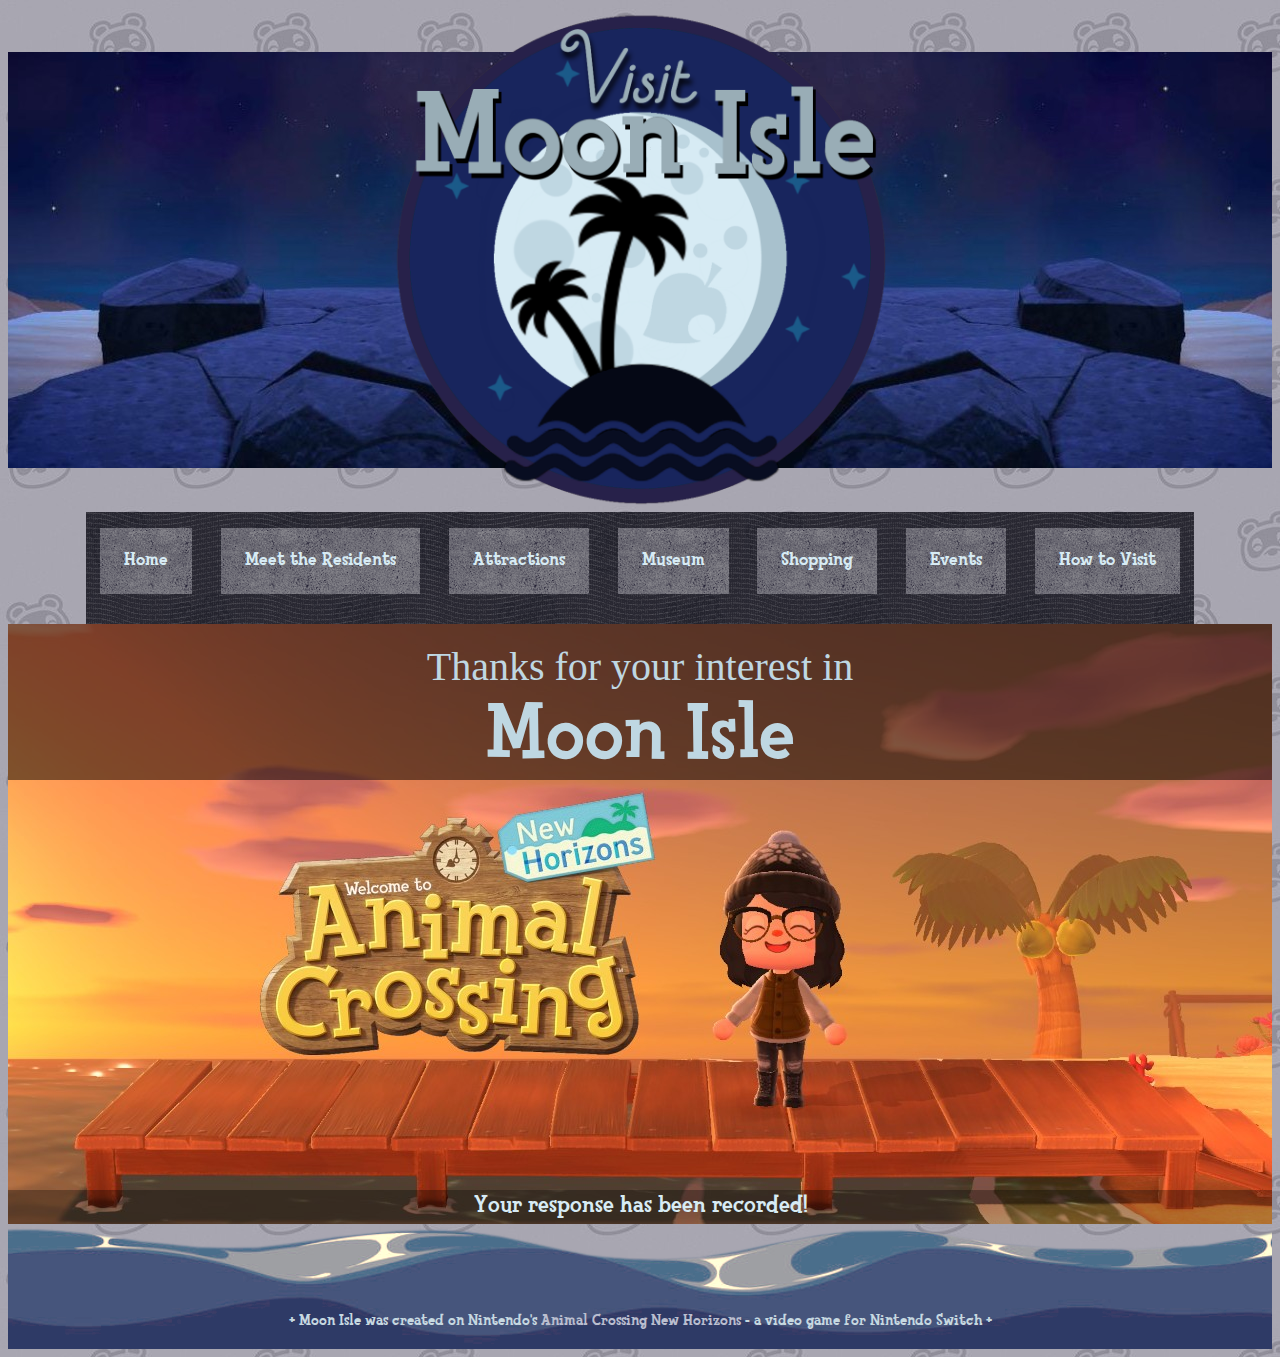
<file: form-submission.html>
<!DOCTYPE html>
<html lang="en">
<head>
    <meta charset="UTF-8">
    <meta name="viewport" content="width=device-width, initial-scale=1.0">
    <script src="scripts/navigation.js"></script>
    <link rel="stylesheet" href="styles/site.css">
    <link rel="stylesheet" href="styles/form-submission.css">
    <link rel="shortcut icon" href="favicon.ico">
    <link href="https://fonts.googleapis.com/css2?family=Mogra&family=Open+Sans:wght@600&display=swap" rel="stylesheet">
    <title>Visit Moon Isle - Visitation Form Received</title>
</head>
<body>
<header>
    <div id="banner-logo">
        <img id="logo" src="images/icons-and-logos/visit-moon-isle-logo.png" alt="moon isle logo" onclick="location.href='./index.html'">
        <button type="button" id="show-nav" onclick="openNav()">
            Menu<img src="images/icons-and-logos/open.png" alt="Menu Icon">
        </button>
    </div>
    <nav class="hidden">
        <a href="index.html">Home</a>
        <a href="meet-the-residents.html">Meet the Residents</a>
        <a href="attractions.html">Attractions</a>
        <a href="museum.html">Museum</a>
        <a href="shopping.html">Shopping</a>
        <a href="events.html">Events</a>
        <a href="how-to-visit.html">How to Visit</a>
    </nav>
    <div id="banner-heading">
        <h1>
            <span class="fancy">Thanks for your interest in</span><br>
            Moon Isle
        </h1>
        <h2>Your response has been recorded!</h2>
    </div>
</header>
<footer>
    <p id="copyright">+ Moon Isle was created on Nintendo's
        <a href="https://www.animal-crossing.com/new-horizons/" target="_blank">Animal Crossing New Horizons</a>
        - a video game for Nintendo Switch +
    </p>
</footer>
</body>
</html>
</file>
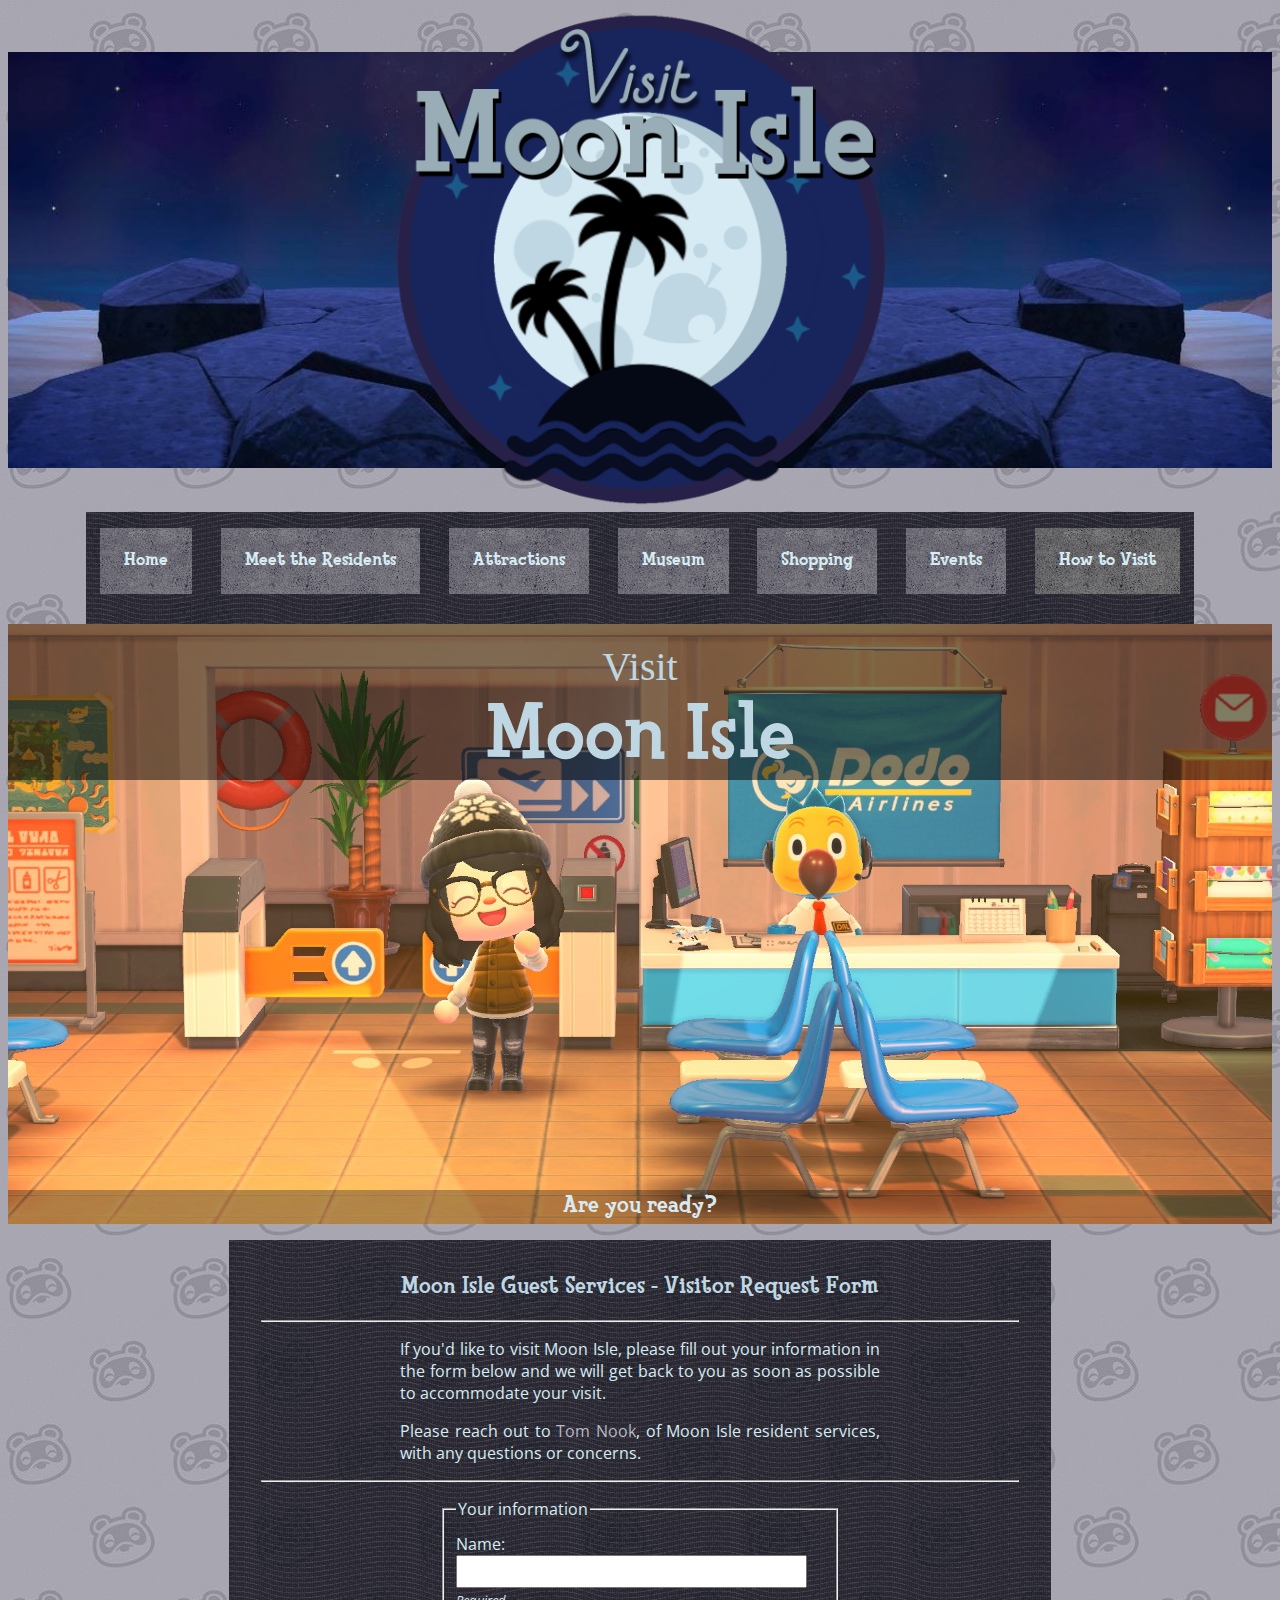
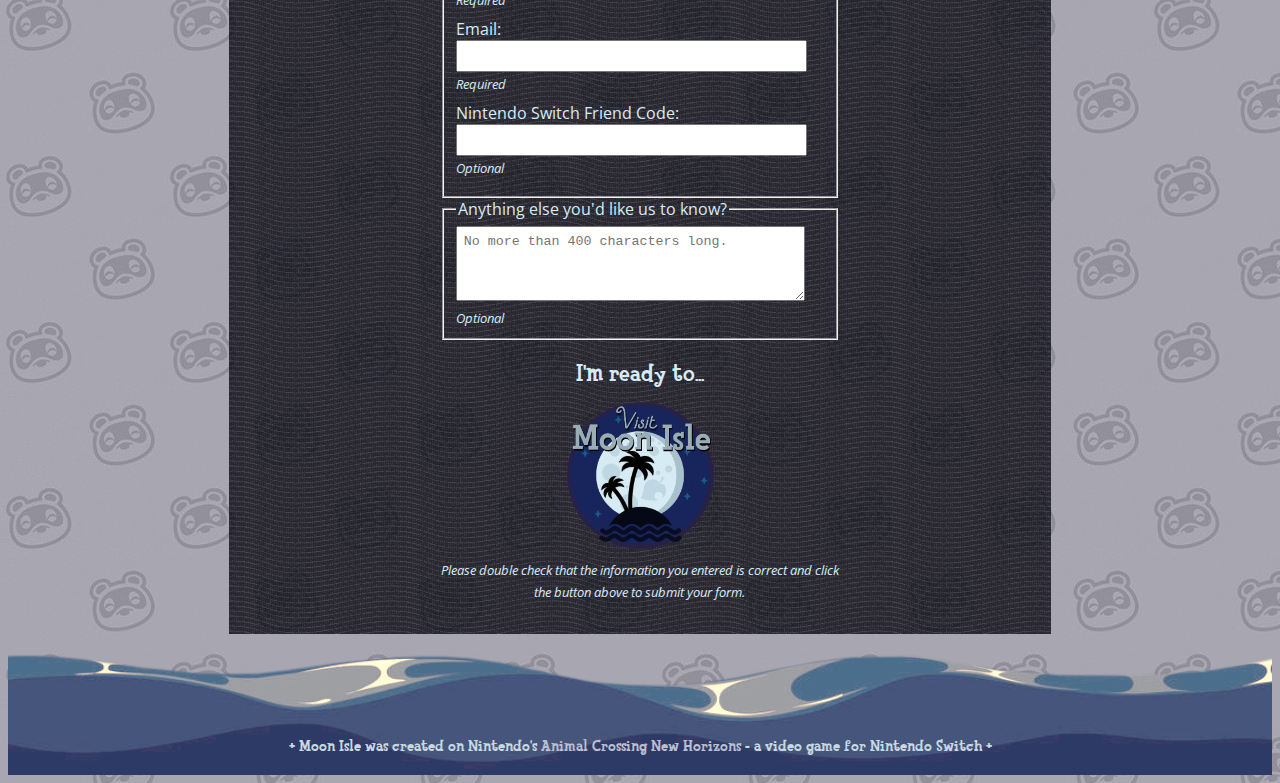
<file: how-to-visit.html>
<!DOCTYPE html>
<html lang="en">
<head>
    <meta charset="UTF-8">
    <meta name="viewport" content="width=device-width, initial-scale=1.0">
    <script src="scripts/navigation.js"></script>
    <link rel="stylesheet" href="styles/site.css">
    <link rel="stylesheet" href="styles/how-to-visit.css">
    <link rel="shortcut icon" href="favicon.ico">
    <link href="https://fonts.googleapis.com/css2?family=Mogra&family=Open+Sans:wght@600&display=swap" rel="stylesheet">
    <title>Visit Moon Isle - How to Visit</title>
</head>
<body>
<header>
    <div id="banner-logo">
        <img id="logo" src="images/icons-and-logos/visit-moon-isle-logo.png" alt="moon isle logo" onclick="location.href='./index.html'">
        <button type="button" id="show-nav" onclick="openNav()">
            Menu<img src="images/icons-and-logos/open.png" alt="Menu Icon">
        </button>
    </div>
    <nav class="hidden">
        <a href="index.html">Home</a>
        <a href="meet-the-residents.html">Meet the Residents</a>
        <a href="attractions.html">Attractions</a>
        <a href="museum.html">Museum</a>
        <a href="shopping.html">Shopping</a>
        <a href="events.html">Events</a>
        <a href="#" class="selected">How to Visit</a>
    </nav>
    <div id="banner-heading">
        <h1>
            <span class="fancy">Visit</span><br>
            Moon Isle
        </h1>
        <h2>Are you ready?</h2>
    </div>
</header>
<div id="content">
    <div id="visitor-request-form" class="single">
        <h2>Moon Isle Guest Services - Visitor Request Form</h2>
        <hr>
        <p>
            If you'd like to visit Moon Isle, please fill out your information in the form below and we will get back
            to you as soon as possible to accommodate your visit.
        </p>
        <p>
            Please reach out to <a href="mailto:tom.nook@moonisle.com?subject=Moon Isle">Tom Nook</a>, of Moon Isle resident services, with any questions or concerns.
        </p>
        <hr>
        <form>
            <fieldset>
                <legend>Your information </legend>
                <div class="field">
                    <label for="form-name">Name: </label>
                    <input type="text" name="visitor-name" id="form-name">
                    <small><i>Required</i></small>
                </div>
                <div class="field">
                    <label for="form-email">Email: </label>
                    <input type="text" name="visitor-email" id="form-email">
                    <small><i>Required</i></small>
                </div>
                <div class="field">
                    <label for="form-friend-code">Nintendo Switch Friend Code: </label>
                    <input type="text" name="visitor-friend-code" id="form-friend-code">
                    <small><i>Optional</i></small>
                </div>
            </fieldset>
            <fieldset>
                <legend>Anything else you'd like us to know? </legend>
                <label>
                <textarea name="special-notes" rows="4" cols="60" maxlength="400"
                          placeholder="No more than 400 characters long."></textarea>
                </label>
                <small><i>Optional</i></small>
            </fieldset>
            <div id="submit-area">
                <h3>I'm ready to...</h3>
                <button id="form-submit" onclick="location.href='./form-submission'"></button>
                <small>
                    <i>Please double check that the information you entered is correct and click the button
                        above to submit your form.
                    </i>
                </small>
            </div>
        </form>
    </div>
</div>
<footer>
    <p id="copyright">+ Moon Isle was created on Nintendo's
        <a href="https://www.animal-crossing.com/new-horizons/" target="_blank">Animal Crossing New Horizons</a>
        - a video game for Nintendo Switch +
    </p>
</footer>
</body>
</html>
</file>
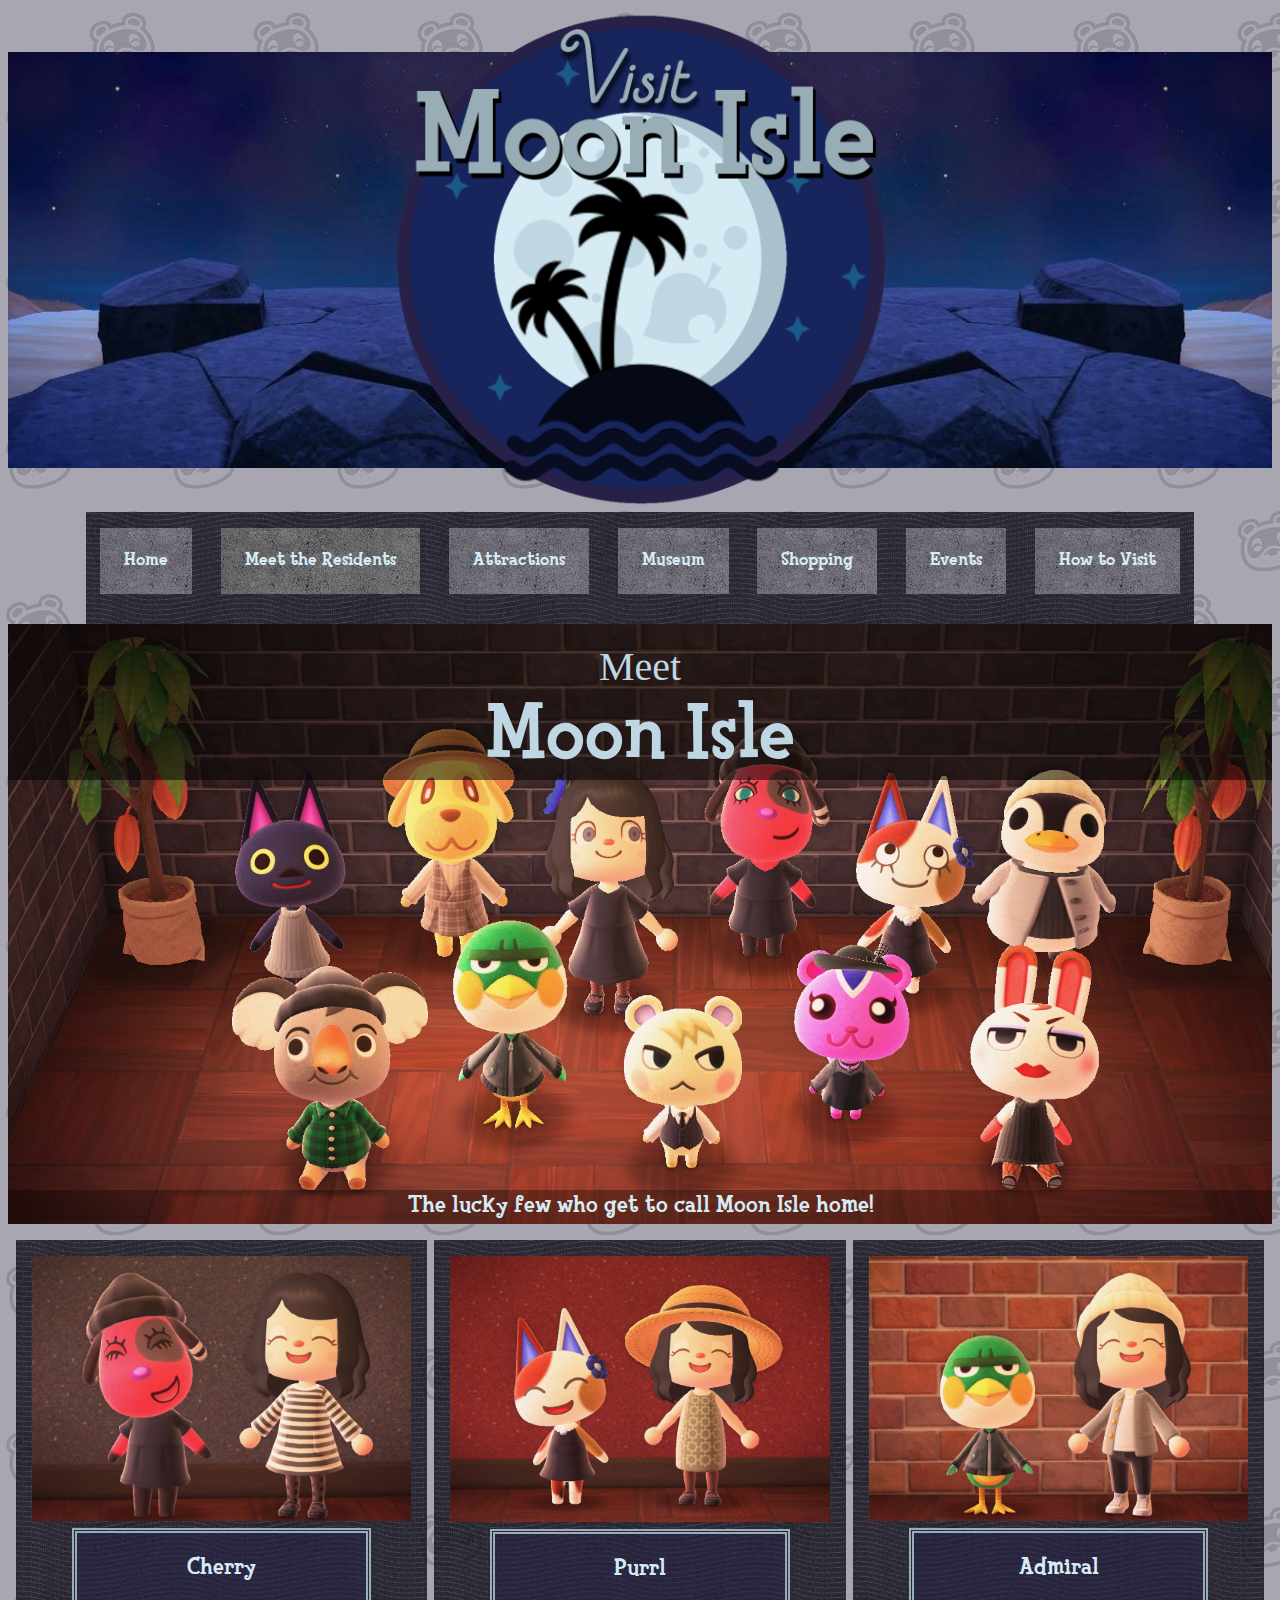
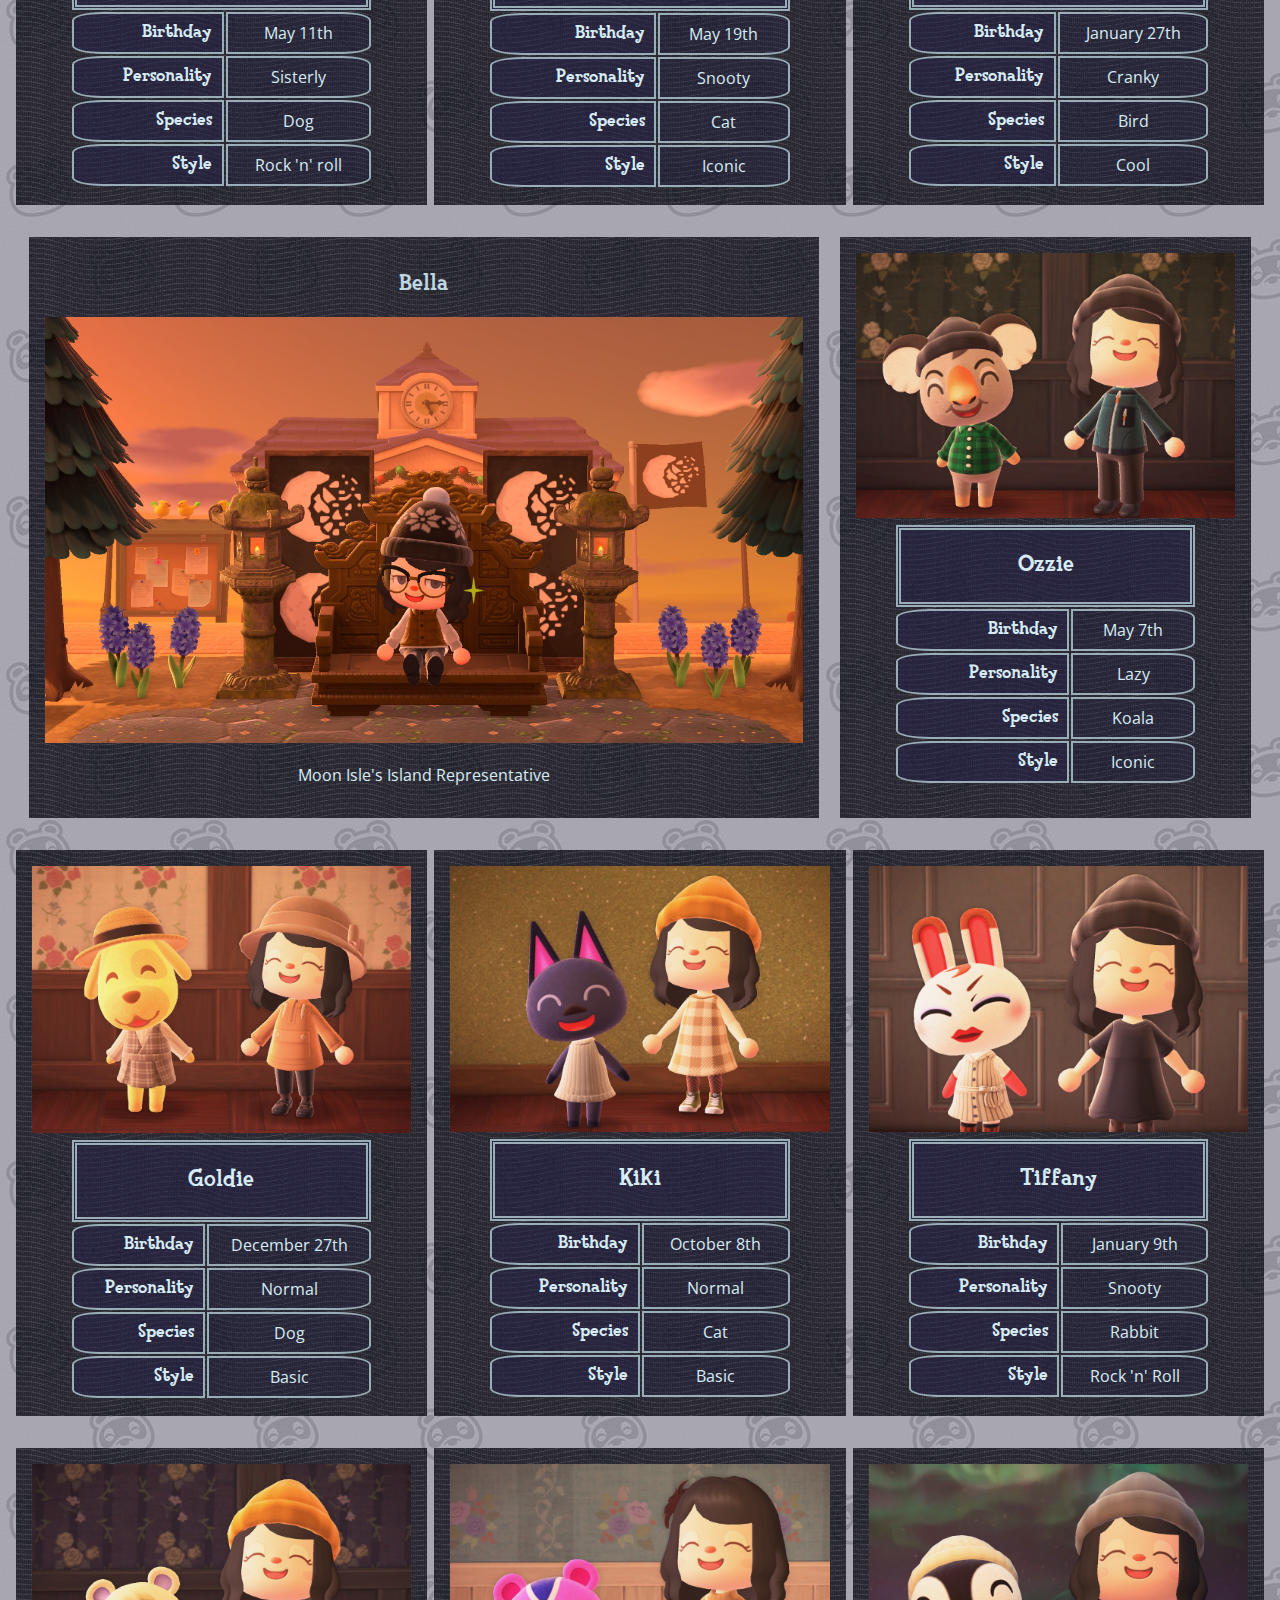
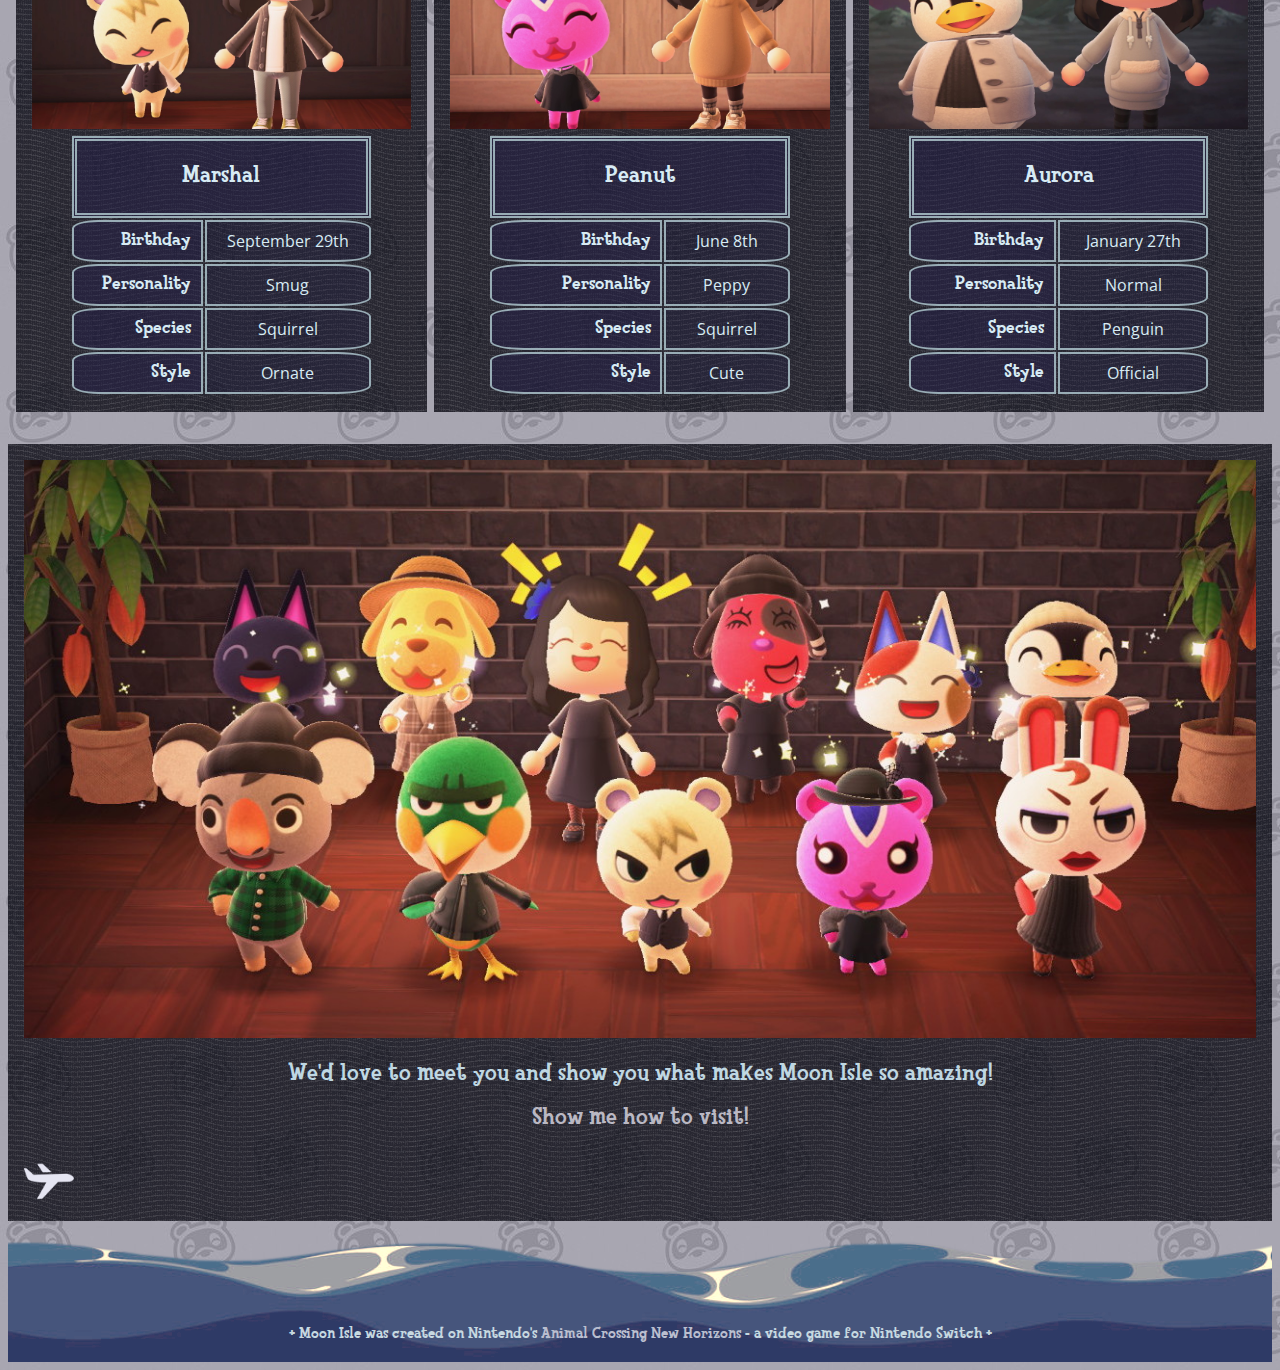
<file: meet-the-residents.html>
<!DOCTYPE html>
<html lang="en">
<head>
    <meta charset="UTF-8">
    <meta name="viewport" content="width=device-width, initial-scale=1.0">
    <script src="scripts/navigation.js"></script>
    <link rel="stylesheet" href="styles/site.css">
    <link rel="stylesheet" href="styles/meet-the-residents.css">
    <link rel="shortcut icon" href="favicon.ico">
    <link href="https://fonts.googleapis.com/css2?family=Mogra&family=Open+Sans:wght@600&display=swap" rel="stylesheet">
    <title>Visit Moon Isle - Meet the Residents</title>
</head>
<body>
<header>
    <div id="banner-logo">
        <img id="logo" src="images/icons-and-logos/visit-moon-isle-logo.png" alt="moon isle logo" onclick="location.href='./index.html'">
        <button type="button" id="show-nav" onclick="openNav()">
            Menu<img src="images/icons-and-logos/open.png" alt="Menu Icon">
        </button>
    </div>
    <nav class="hidden">
        <a href="index.html">Home</a>
        <a href="#" class="selected">Meet the Residents</a>
        <a href="attractions.html">Attractions</a>
        <a href="museum.html">Museum</a>
        <a href="shopping.html">Shopping</a>
        <a href="events.html">Events</a>
        <a href="how-to-visit.html">How to Visit</a>
    </nav>
    <div id="banner-heading">
        <h1>
            <span class="fancy">Meet</span><br>
            Moon Isle
        </h1>
        <h2>The lucky few who get to call Moon Isle home!</h2>
    </div>
</header>
<div id="content">
    <div class="three-col-container">
        <div class="item">
            <img src="images/villagers/cherry-and-me.jpeg" alt="Cherry">
            <table>
                <thead>
                    <tr>
                        <td colspan="2">Cherry</td>
                    </tr>
                </thead>
                <tbody>
                    <tr>
                        <td>Birthday</td>
                        <td>May 11th</td>
                    </tr>
                    <tr>
                        <td>Personality</td>
                        <td>Sisterly</td>
                    </tr>
                    <tr>
                        <td>Species</td>
                        <td>Dog</td>
                    </tr>
                    <tr>
                        <td>Style</td>
                        <td>Rock 'n' roll</td>
                    </tr>
                </tbody>
            </table>
        </div>
        <div class="item">
            <img src="images/villagers/purrl-and-me.jpeg" alt="Purrl">
            <table>
                <thead>
                    <tr>
                        <td colspan="2">Purrl</td>
                    </tr>
                </thead>
                <tbody>
                    <tr>
                        <td>Birthday</td>
                        <td>May 19th</td>
                    </tr>
                    <tr>
                        <td>Personality</td>
                        <td>Snooty</td>
                    </tr>
                    <tr>
                        <td>Species</td>
                        <td>Cat</td>
                    </tr>
                    <tr>
                        <td>Style</td>
                        <td>Iconic</td>
                    </tr>
                </tbody>
            </table>
        </div>
        <div class="item">
            <img src="images/villagers/admiral-and-me.jpeg" alt="Admiral">
            <table>
                <thead>
                    <tr>
                        <td colspan="2">Admiral</td>
                    </tr>
                </thead>
                <tbody>
                    <tr>
                        <td>Birthday</td>
                        <td>January 27th</td>
                    </tr>
                    <tr>
                        <td>Personality</td>
                        <td>Cranky</td>
                    </tr>
                    <tr>
                        <td>Species</td>
                        <td>Bird</td>
                    </tr>
                    <tr>
                        <td>Style</td>
                        <td>Cool</td>
                    </tr>
                </tbody>
            </table>
        </div>
        <div class="item big">
            <h2>Bella</h2>
            <img class="responsive" src="images/villagers/me.jpeg" alt="Bella">
            <img class="mobile" src="images/villagers/me-mobile.jpeg" alt="Bella">
            <p>Moon Isle's Island Representative</p>
        </div>
        <div class="item reposition">
            <img src="images/villagers/ozzie-and-me.jpeg" alt="Ozzie">
            <table>
                <thead>
                    <tr>
                        <td colspan="2">Ozzie</td>
                    </tr>
                </thead>
                <tbody>
                    <tr>
                        <td>Birthday</td>
                        <td>May 7th</td>
                    </tr>
                    <tr>
                        <td>Personality</td>
                        <td>Lazy</td>
                    </tr>
                    <tr>
                        <td>Species</td>
                        <td>Koala</td>
                    </tr>
                    <tr>
                        <td>Style</td>
                        <td>Iconic</td>
                    </tr>
                </tbody>
            </table>
        </div>
        <div class="item">
            <img src="images/villagers/goldie-and-me.jpeg" alt="Goldie">
            <table>
                <thead>
                    <tr>
                        <td colspan="2">Goldie</td>
                    </tr>
                </thead>
                <tbody>
                    <tr>
                        <td>Birthday</td>
                        <td>December 27th</td>
                    </tr>
                    <tr>
                        <td>Personality</td>
                        <td>Normal</td>
                    </tr>
                    <tr>
                        <td>Species</td>
                        <td>Dog</td>
                    </tr>
                    <tr>
                        <td>Style</td>
                        <td>Basic</td>
                    </tr>
                </tbody>
            </table>
        </div>
        <div class="item">
            <img src="images/villagers/kiki-and-me.jpeg" alt="Kiki">
            <table>
                <thead>
                    <tr>
                        <td colspan="2">Kiki</td>
                    </tr>
                </thead>
                <tbody>
                    <tr>
                        <td>Birthday</td>
                        <td>October 8th</td>
                    </tr>
                    <tr>
                        <td>Personality</td>
                        <td>Normal</td>
                    </tr>
                    <tr>
                        <td>Species</td>
                        <td>Cat</td>
                    </tr>
                    <tr>
                        <td>Style</td>
                        <td>Basic</td>
                    </tr>
                </tbody>
            </table>
        </div>
        <div class="item">
            <img src="images/villagers/tiffany-and-me.jpeg" alt="Tiffany">
            <table>
                <thead>
                    <tr>
                        <td colspan="2">Tiffany</td>
                    </tr>
                </thead>
                <tbody>
                    <tr>
                        <td>Birthday</td>
                        <td>January 9th</td>
                    </tr>
                    <tr>
                        <td>Personality</td>
                        <td>Snooty</td>
                    </tr>
                    <tr>
                        <td>Species</td>
                        <td>Rabbit</td>
                    </tr>
                    <tr>
                        <td>Style</td>
                        <td>Rock 'n' Roll</td>
                    </tr>
                </tbody>
            </table>
        </div>
        <div class="item">
            <img src="images/villagers/marshal-and-me.jpeg" alt="Marshal">
            <table>
                <thead>
                    <tr>
                        <td colspan="2">Marshal</td>
                    </tr>
                </thead>
                <tbody>
                    <tr>
                        <td>Birthday</td>
                        <td>September 29th</td>
                    </tr>
                    <tr>
                        <td>Personality</td>
                        <td>Smug</td>
                    </tr>
                    <tr>
                        <td>Species</td>
                        <td>Squirrel</td>
                    </tr>
                    <tr>
                        <td>Style</td>
                        <td>Ornate</td>
                    </tr>
                </tbody>
            </table>
        </div>
        <div class="item">
            <img src="images/villagers/peanut-and-me.jpeg" alt="Peanut">
            <table>
                <thead>
                    <tr>
                        <td colspan="2">Peanut</td>
                    </tr>
                </thead>
                <tbody>
                    <tr>
                        <td>Birthday</td>
                        <td>June 8th</td>
                    </tr>
                    <tr>
                        <td>Personality</td>
                        <td>Peppy</td>
                    </tr>
                    <tr>
                        <td>Species</td>
                        <td>Squirrel</td>
                    </tr>
                    <tr>
                        <td>Style</td>
                        <td>Cute</td>
                    </tr>
                </tbody>
            </table>
        </div>
        <div class="item">
            <img src="images/villagers/aurora-and-me.jpeg" alt="Aurora">
            <table>
                <thead>
                    <tr>
                        <td colspan="2">Aurora</td>
                    </tr>
                </thead>
                <tbody>
                    <tr>
                        <td>Birthday</td>
                        <td>January 27th</td>
                    </tr>
                    <tr>
                        <td>Personality</td>
                        <td>Normal</td>
                    </tr>
                    <tr>
                        <td>Species</td>
                        <td>Penguin</td>
                    </tr>
                    <tr>
                        <td>Style</td>
                        <td>Official</td>
                    </tr>
                </tbody>
            </table>
        </div>
        <div class="item extra-big">
            <img class="responsive" src="images/villagers/silly-group-photo.jpeg" alt="silly group photo">
            <img class="mobile" src="images/villagers/silly-group-photo-mobile.jpeg" alt="silly group photo">
            <h2>We'd love to meet you and show you what makes Moon Isle so amazing!</h2>
                <div id="animated">
                    <a id="ready" href="how-to-visit.html">Show me how to visit!</a>
                    <img id="plane" src="images/icons-and-logos/plane.png" alt="plane icon">
                </div>
        </div>
    </div>
</div>
<footer>
    <p id="copyright">+ Moon Isle was created on Nintendo's
        <a href="https://www.animal-crossing.com/new-horizons/" target="_blank">Animal Crossing New Horizons</a>
        - a video game for Nintendo Switch +
    </p>
</footer>
</body>
</html>
</file>
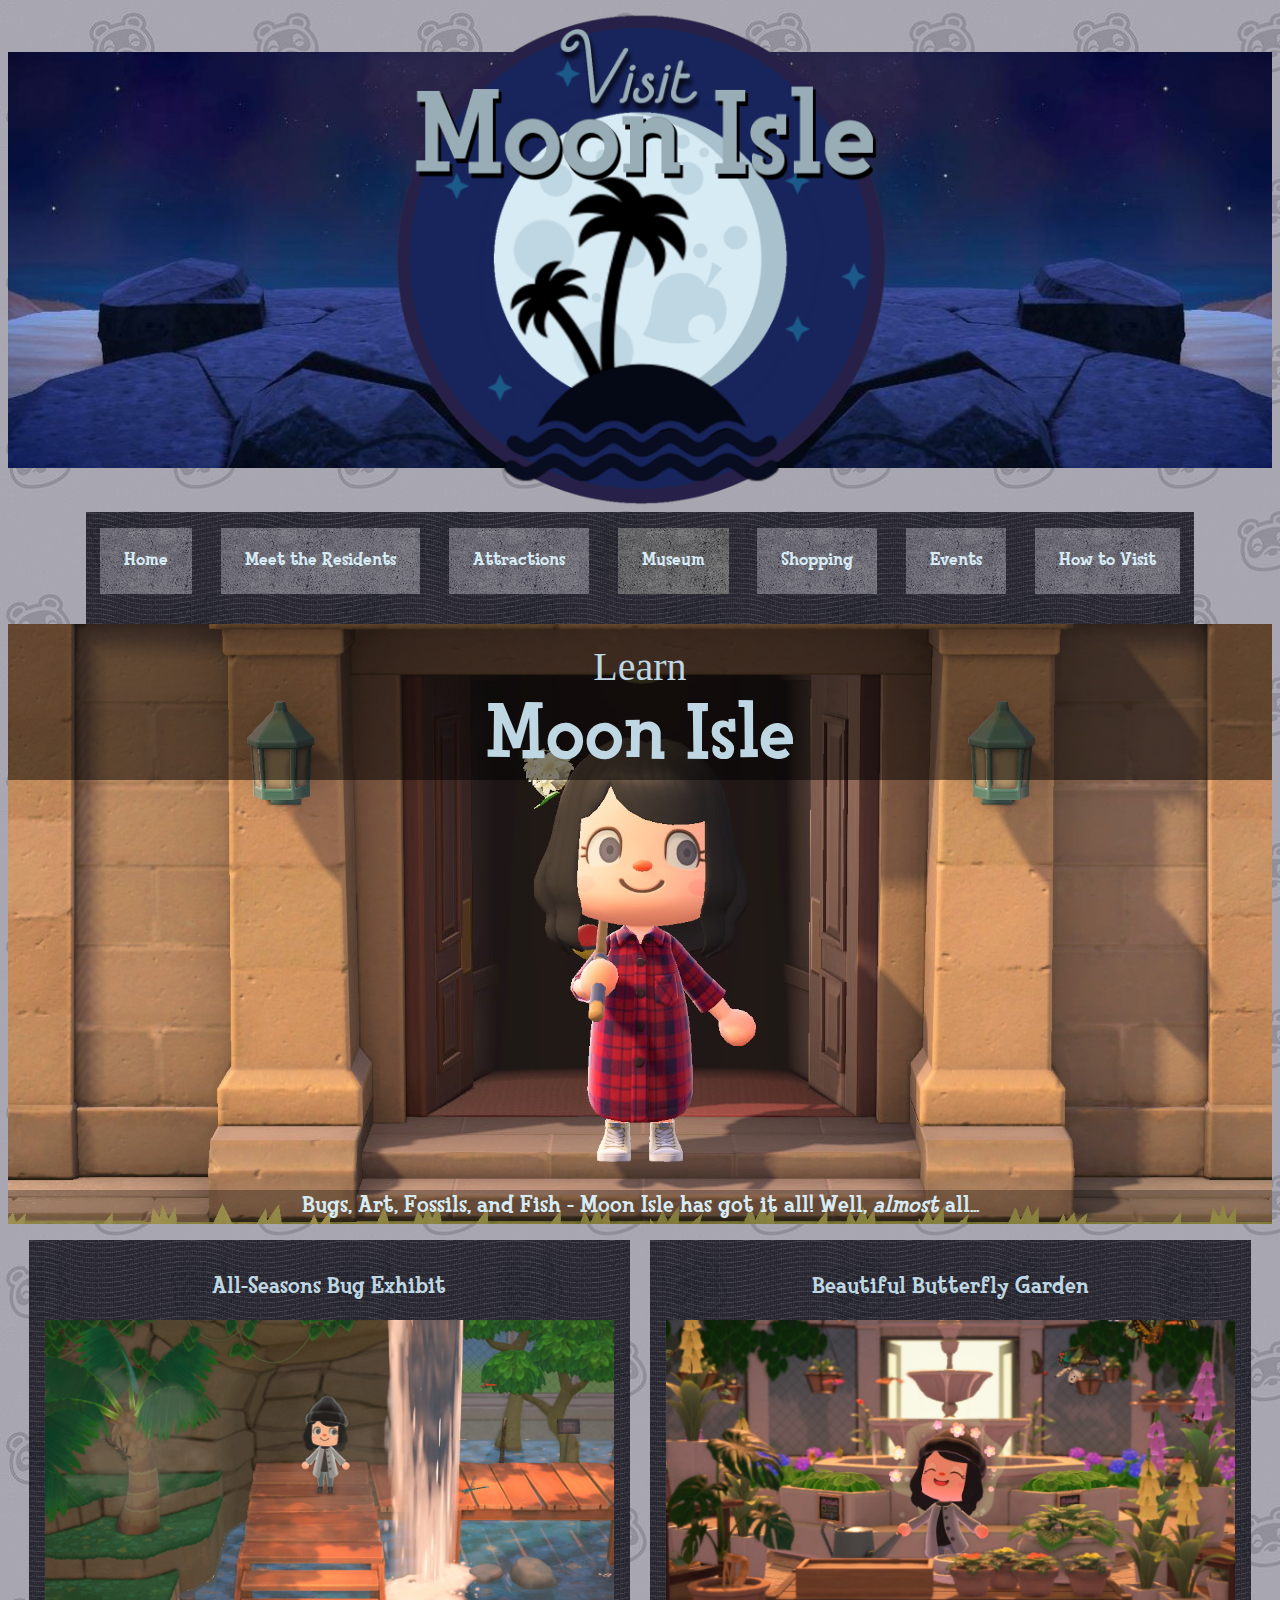
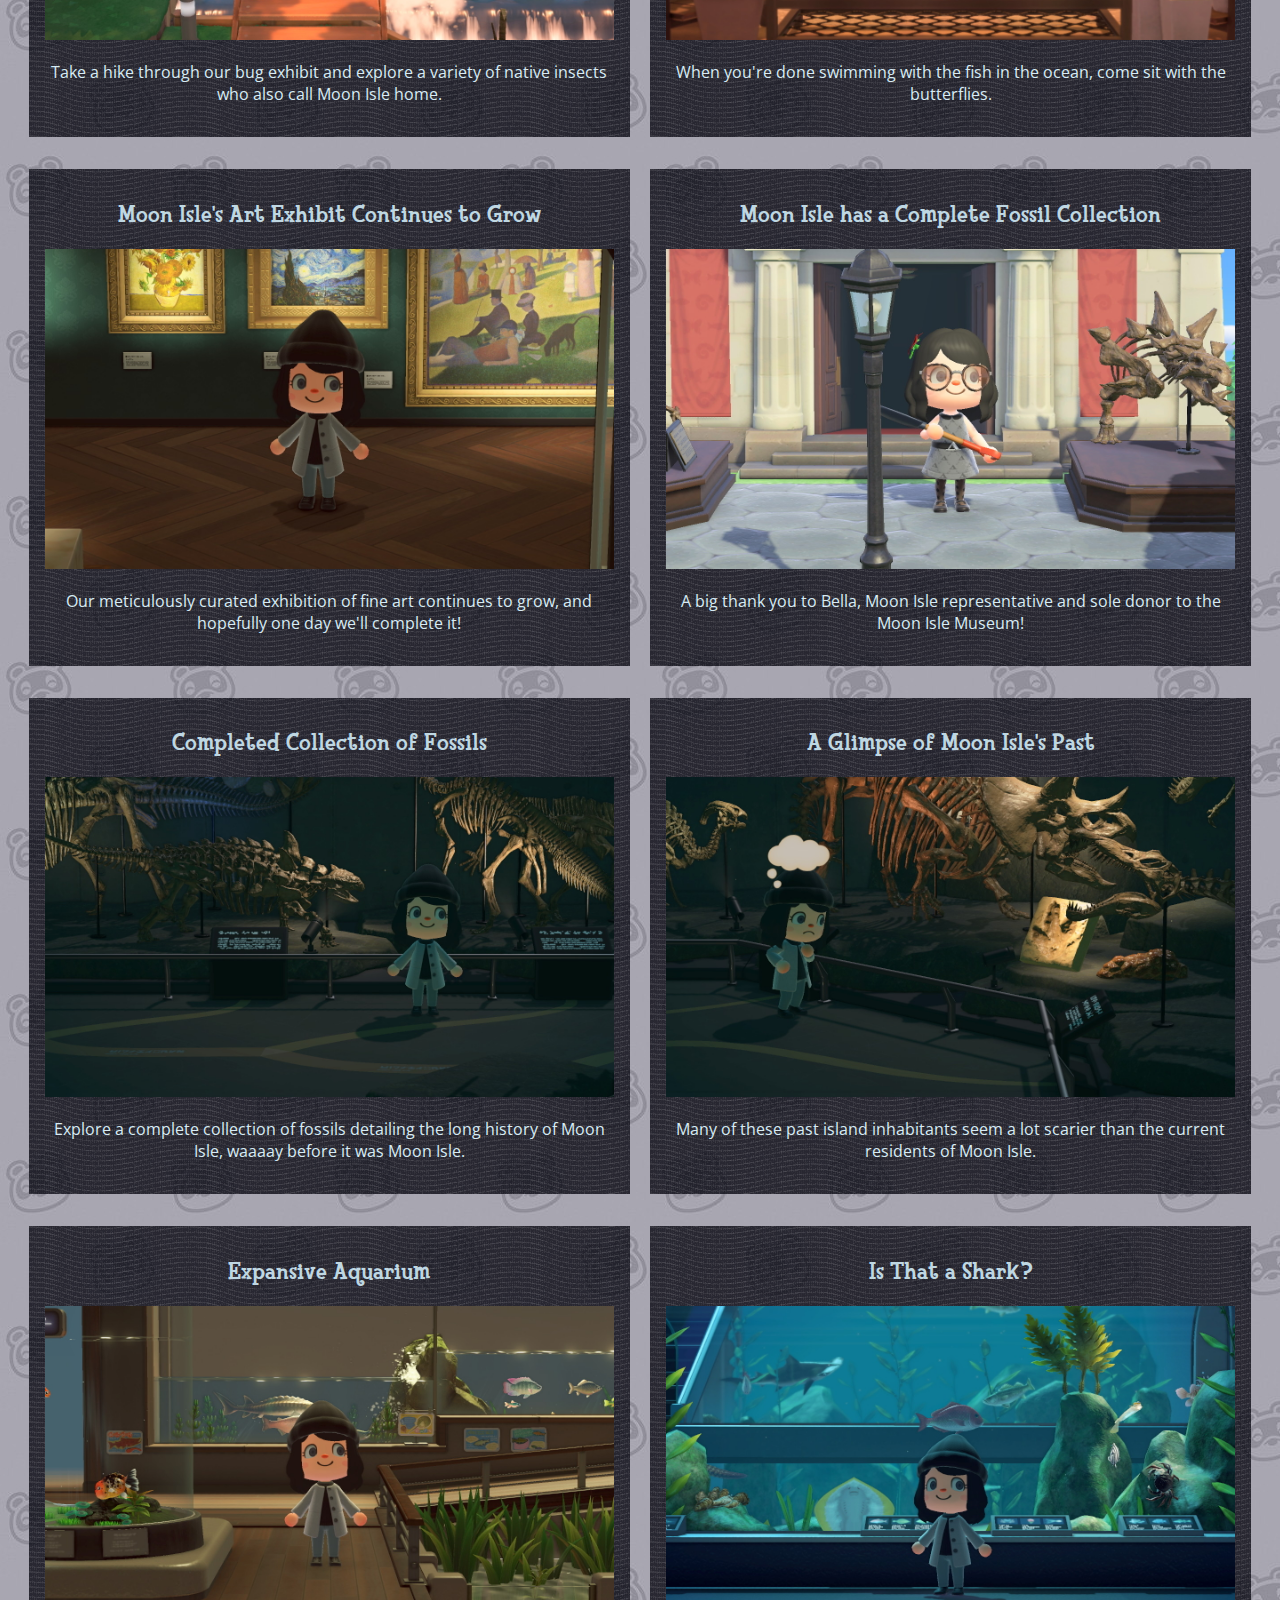
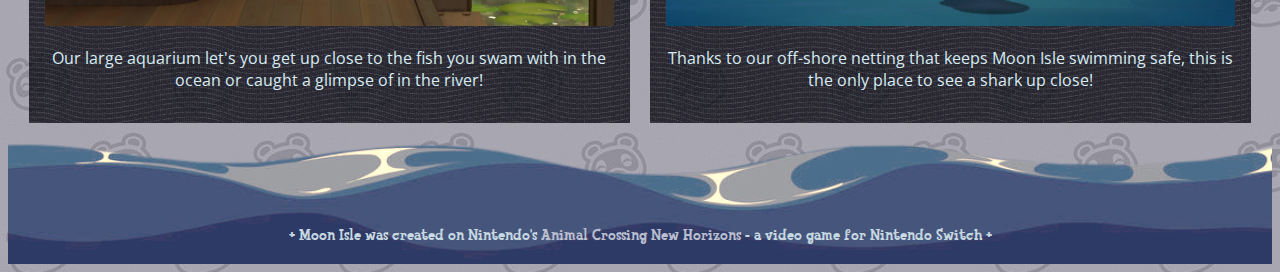
<file: museum.html>
<!DOCTYPE html>
<html lang="en">
<head>
    <meta charset="UTF-8">
    <meta name="viewport" content="width=device-width, initial-scale=1.0">
    <script src="scripts/navigation.js"></script>
    <link rel="stylesheet" href="styles/site.css">
    <link rel="stylesheet" href="styles/museum.css">
    <link rel="shortcut icon" href="favicon.ico">
    <link href="https://fonts.googleapis.com/css2?family=Mogra&family=Open+Sans:wght@600&display=swap" rel="stylesheet">
    <title>Visit Moon Isle - Museum</title>
</head>
<body>
<header>
    <div id="banner-logo">
        <img id="logo" src="images/icons-and-logos/visit-moon-isle-logo.png" alt="moon isle logo" onclick="location.href='./index.html'">
        <button type="button" id="show-nav" onclick="openNav()">
            Menu<img src="images/icons-and-logos/open.png" alt="Menu Icon">
        </button>
    </div>
    <nav class="hidden">
        <a href="index.html">Home</a>
        <a href="meet-the-residents.html">Meet the Residents</a>
        <a href="attractions.html">Attractions</a>
        <a href="#" class="selected">Museum</a>
        <a href="shopping.html">Shopping</a>
        <a href="events.html">Events</a>
        <a href="how-to-visit.html">How to Visit</a>
    </nav>
    <div id="banner-heading">
        <h1>
            <span class="fancy">Learn</span><br>
            Moon Isle
        </h1>
        <h2>Bugs, Art, Fossils, and Fish - Moon Isle has got it all! Well, <i>almost</i> all...</h2>
    </div>
</header>
<div id="content">
    <div class="two-col-container">
        <div class="item">
            <h2>All-Seasons Bug Exhibit</h2>
            <img src="images/museum-related/bug-museum.jpeg" alt="Our bug exhibit">
            <p>
                Take a hike through our bug exhibit and explore a variety of native insects who also call Moon Isle home.
            </p>
        </div>
        <div class="item">
            <h2>Beautiful Butterfly Garden</h2>
            <img src="images/museum-related/butterfly-garden.jpeg" alt="Beautiful butterfly garden">
            <p>
                When you're done swimming with the fish in the ocean, come sit with the butterflies.
            </p>
        </div>
        <div class="item">
            <h2>Moon Isle's Art Exhibit Continues to Grow</h2>
            <img src="images/museum-related/art-museum.jpeg" alt="Moon Isle Museum's growing art collection">
            <p>
                Our meticulously curated exhibition of fine art continues to grow, and hopefully one day
                we'll complete it!
            </p>
        </div>
        <div class="item">
            <h2>Moon Isle has a Complete Fossil Collection</h2>
            <img src="images/museum-related/dug-up-all-the-fossils.jpeg" alt="Moon Isle Museum's sole donor, Bella">
            <p>A big thank you to Bella, Moon Isle representative and sole donor to the Moon Isle Museum!</p>
        </div>
        <div class="item">
            <h2>Completed Collection of Fossils</h2>
            <img src="images/museum-related/dinosaur-museum.jpeg" alt="Dinosaur fossils">
            <p>
                Explore a complete collection of fossils detailing the long history of Moon Isle, waaaay before it was
                Moon Isle.
            </p>
        </div>
        <div class="item">
            <h2>A Glimpse of Moon Isle's Past</h2>
            <img src="images/museum-related/dinosaur-museum-2.jpeg" alt="Even more dinosaur fossils">
            <p>
                Many of these past island inhabitants seem a lot scarier than the current residents of Moon Isle.
            </p>
        </div>
        <div class="item">
            <h2>Expansive Aquarium</h2>
            <img src="images/museum-related/fish-museum.jpeg" alt="Moon Isle's Aquarium">
            <p>
                Our large aquarium let's you get up close to the fish you swam with in the ocean or caught
                a glimpse of in the river!
            </p>
        </div>
        <div class="item">
            <h2>Is That a Shark?</h2>
            <img src="images/museum-related/fish-museum-2.jpeg" alt="More of Moon Isle's Aquarium">
            <p>
                Thanks to our off-shore netting that keeps Moon Isle swimming safe, this is the only place to see
                a shark up close!
            </p>
        </div>
    </div>
</div>
<footer>
    <p id="copyright">+ Moon Isle was created on Nintendo's
        <a href="https://www.animal-crossing.com/new-horizons/" target="_blank">Animal Crossing New Horizons</a>
        - a video game for Nintendo Switch +
    </p>
</footer>
</body>
</html>
</file>
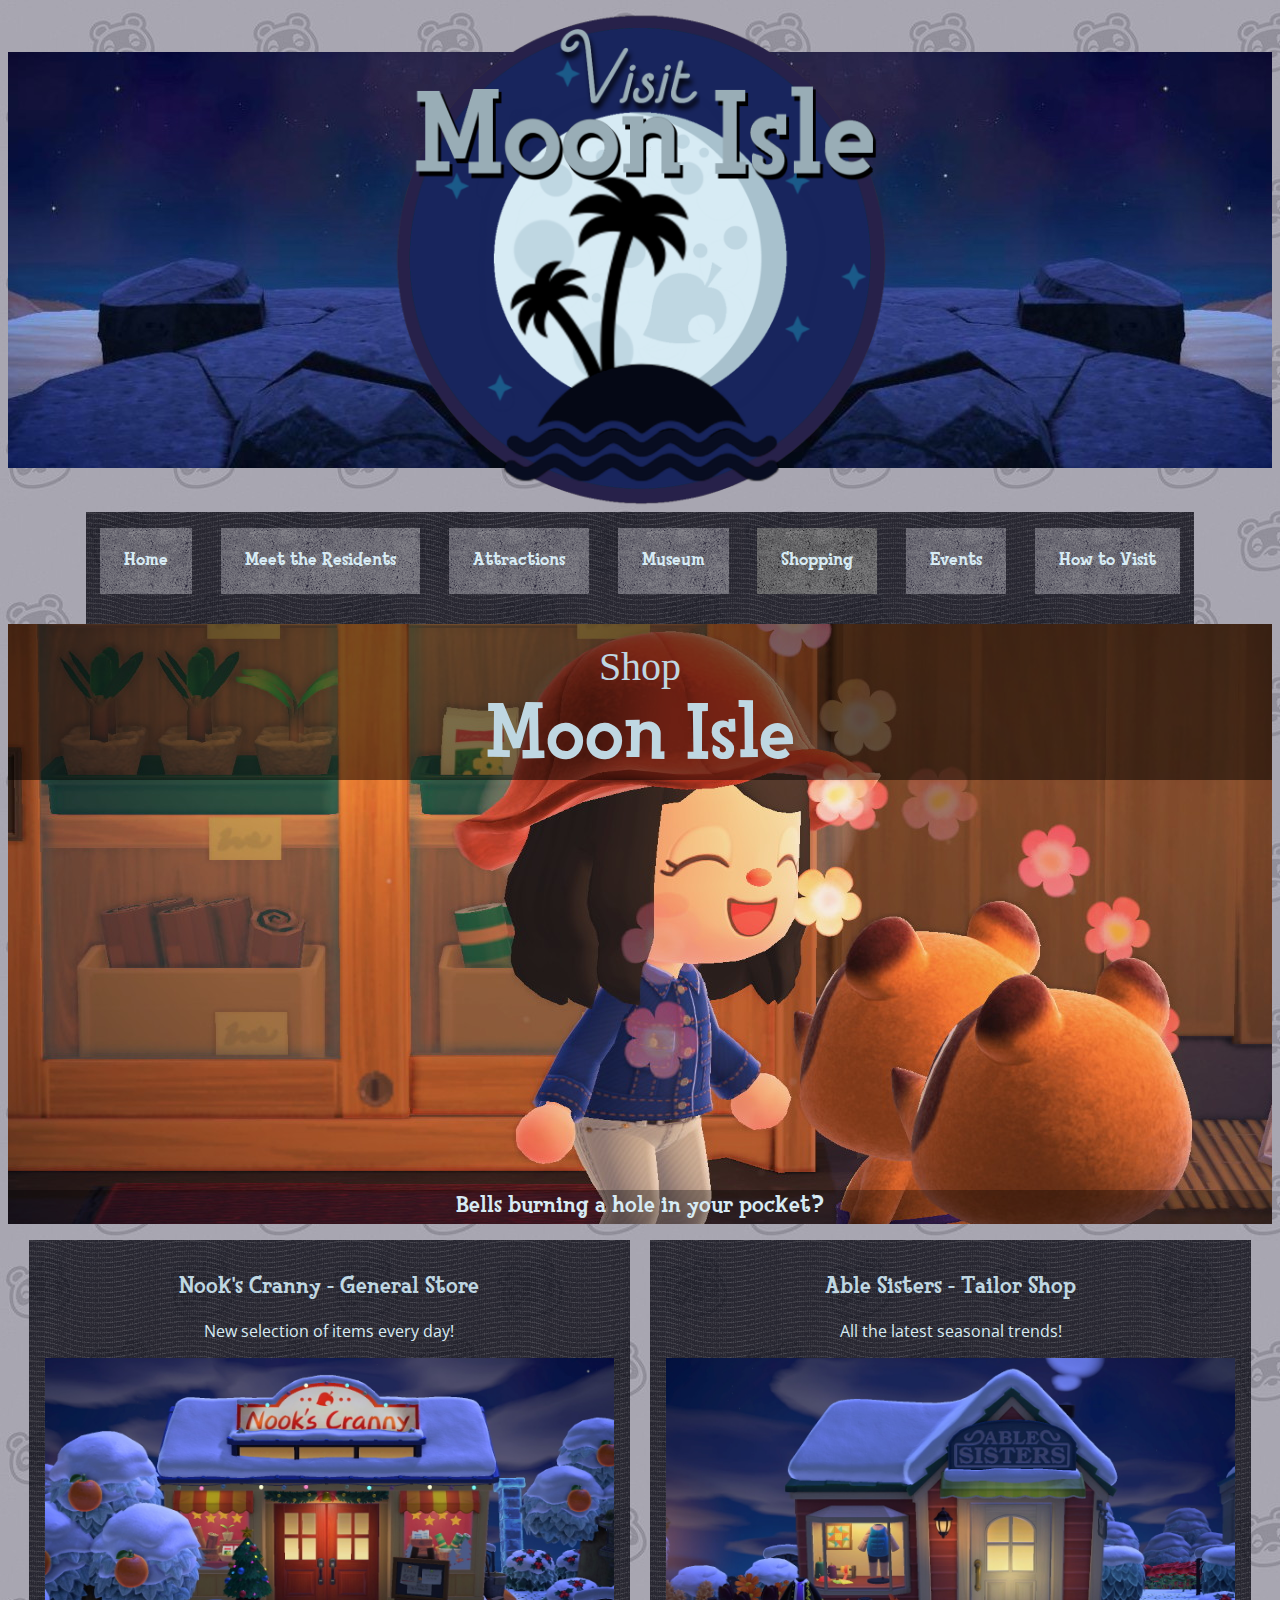
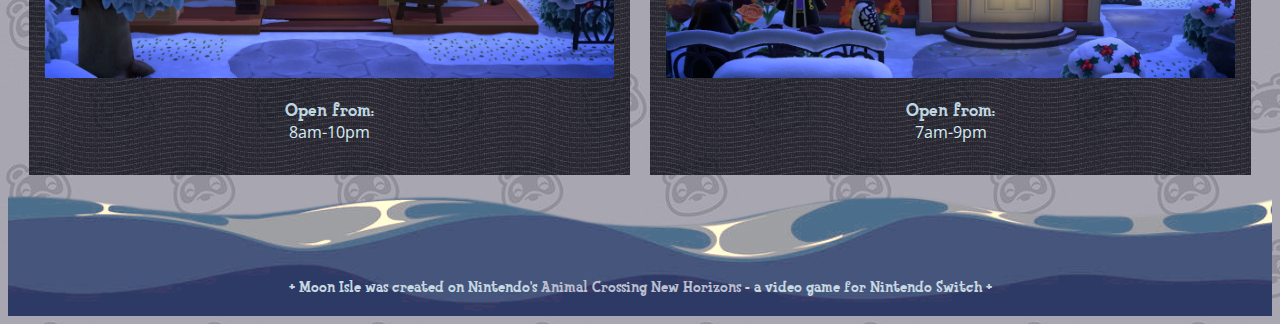
<file: shopping.html>
<!DOCTYPE html>
<html lang="en">
<head>
    <meta charset="UTF-8">
    <meta name="viewport" content="width=device-width, initial-scale=1.0">
    <script src="scripts/navigation.js"></script>
    <link rel="stylesheet" href="styles/site.css">
    <link rel="stylesheet" href="styles/shopping.css">
    <link rel="shortcut icon" href="favicon.ico">
    <link href="https://fonts.googleapis.com/css2?family=Mogra&family=Open+Sans:wght@600&display=swap" rel="stylesheet">
    <title>Visit Moon Isle - Shopping</title>
</head>
<body>
<header>
    <div id="banner-logo">
        <img id="logo" src="images/icons-and-logos/visit-moon-isle-logo.png" alt="moon isle logo" onclick="location.href='./index.html'">
        <button type="button" id="show-nav" onclick="openNav()">
            Menu<img src="images/icons-and-logos/open.png" alt="Menu Icon">
        </button>
    </div>
    <nav class="hidden">
        <a href="index.html">Home</a>
        <a href="meet-the-residents.html">Meet the Residents</a>
        <a href="attractions.html">Attractions</a>
        <a href="museum.html">Museum</a>
        <a href="#" class="selected">Shopping</a>
        <a href="events.html">Events</a>
        <a href="how-to-visit.html">How to Visit</a>
    </nav>
    <div id="banner-heading">
        <h1>
            <span class="fancy">Shop</span><br>
            Moon Isle
        </h1>
        <h2>Bells burning a hole in your pocket?</h2>
    </div>
</header>
<div id="content">
    <div class="two-col-container">
        <div class="item">
            <h2>Nook's Cranny - General Store</h2>
            <p>New selection of items every day!</p>
            <img src="images/shops/nooks-cranny.jpeg" alt="Nook's Cranny General Store">
            <p><span class="shop-hours">Open from:</span><br/>8am-10pm</p>
        </div>
        <div class="item">
            <h2>Able Sisters - Tailor Shop</h2>
            <p>All the latest seasonal trends!</p>
            <img src="images/shops/able-sisters.jpeg" alt="Able Sisters Tailor Shop">
            <p><span class="shop-hours">Open from:</span><br/>7am-9pm</p>
        </div>
    </div>
</div>
<footer>
    <p id="copyright">+ Moon Isle was created on Nintendo's
        <a href="https://www.animal-crossing.com/new-horizons/" target="_blank">Animal Crossing New Horizons</a>
        - a video game for Nintendo Switch +
    </p>
</footer>
</body>
</html>
</file>
<file: styles/site.css>
/* * * * * * * * * * * * * * * * * * * * * * * * * *
 * Styles on every page
 * * * * * * * * * * * * * * * * * * * * * * * * * */
@font-face {
    font-family: 'FinkHeavy';
    src: url('../fonts/FinkHeavy.woff') format('woff2'),
    url('../fonts/FinkHeavy.woff') format('woff');
    font-weight: 900;
    font-style: normal;
    font-display: swap;
}

body {
    background: url('../images/background-images/ac-background.jpg') repeat #A8A6B1;
    display: flex;
    flex-direction: column;
    flex-flow: wrap;
    justify-content: center;
    text-align: center;
}

img.mobile {
    display: none;
    visibility: hidden;
}

/* Header & Logo */
header {
    max-width: 1280px;
    width: 100%;
}

#banner-logo {
    background: url("../images/icons-and-logos/moon-isle-header.jpg") center no-repeat;
}

#logo {
    max-width: 500px;
    width: 100%;
}

/* Navigation */
nav {
    display: flex;
    flex-direction: row;
    justify-content: center;
    flex-flow: wrap;
    background: url("../images/background-images/wavecut.png") rgba(8, 7, 17, 0.8);
    padding-top: 1em;
    margin: 0 auto;
    width: fit-content;
    height: 6em;
}

nav a {
    display: block;
    padding: 1.25em;
    margin-bottom: 2em;
    margin-right: 0.75em;
    margin-left: 0.75em;
    background: url("../images/background-images/mocha-grunge.png") #141126;
    font-family: 'FinkHeavy', serif;
    font-size: 1.2em;
    text-decoration: none;
    color: #D7EBF4;
}

nav a:hover{
    background-color: #262049;
}

nav a.selected {
    background-color: #040307;
    cursor: default;
}

#show-nav {
    display: none;
    visibility: hidden;
}

/* Page banner header */
#banner-heading {
    display: flex;
    flex-direction: column;
    justify-content: space-between;
    background-repeat: no-repeat;
    background-position: center;
    background-image: url("../images/background-images/welcome.JPG");
    height: 600px;
    margin-bottom: 0;
}

#banner-heading > h1 {
    background: rgba(0, 0, 0, 0.5);
    margin-top: 0;
    justify-self: flex-start;
}

#banner-heading > h2 {
    background: rgba(0, 0, 0, 0.3);
    justify-self: flex-end;
    margin-bottom: 0;
    padding: 0.2em;
    color: #D7EBF4;
}

h1 {
    font-family: 'FinkHeavy', serif;
    font-size: 5em;
    color: #BFD7E2;
}

.fancy {
    font-family: 'Morga', cursive;
    font-weight: lighter;
    font-size: 0.5em;
}

/* Page content */
#content {
    margin-top: 0;
    width: 100%;
    max-width: 1280px;
    color: #D7EBF4;
    font-family: 'Open Sans', sans-serif;
}

/* Footer */
footer {
    position: relative;
    width: 100%;
    max-width: 1280px;
    color: #c6d8e0;
    font-family: 'FinkHeavy', serif;
    background: url("../images/background-images/ocean.png");
    height: 125px;
}

footer > p {
    position: absolute;
    width: 100%;
    bottom: 0.25em;
}

#copyright > a {
    color: #babecf;
}

#copyright > a:hover {
    color: #dde1f5;
}

/* General common styles */
h2 {
    font-family: 'FinkHeavy', serif;
    text-align: center;
    color: #BFD7E2;
}

/* Three column layout */
.three-col-container {
    display: flex;
    flex-direction: row;
    flex-wrap: wrap;
    justify-content: space-evenly;
    justify-items: center;
}

.three-col-container > div {
    flex: 0 30%;
}

.three-col-container > div.big {
    flex: 0 60%;
}
.three-col-container > div.extra-big {
    flex: 0 100%;
}

.item.big {
    text-align: center;
}

.item {
    width: 100%;
    padding: 1em;
    text-align: center;
    background: url("../images/background-images/wavecut.png") rgba(8, 7, 17, 0.8);
    margin-top: 1em;
    margin-bottom: 1em;
    color: #D7EBF4;
}

.item > img {
    width: 100%;
}

.item > a, p > a {
    color: #bab8c3;
    text-decoration: none;
}

.item > a:hover, p > a:hover {
    color: #d3d0e9;
}

/* Two column layout */
.two-col-container {
    display: flex;
    flex-direction: row;
    flex-wrap: wrap;
    justify-content: space-evenly;
    justify-items: center;
}

.two-col-container > div {
    flex: 0 45%;
}

.two-col-container > div.big {
    flex: 0 60%
}

.two-col-container > div.small {
    flex: 0 30%;
}

.two-col-container > div.large {
    flex: 0 100%;
}

/* * * * * * * * * * * * * * * * * * * * * * * * * *
 * Responsive styles
 * * * * * * * * * * * * * * * * * * * * * * * * * */
@media screen and (max-width: 1150px) {
    nav {
        justify-content: space-around;
        width: 100%;
    }
    nav a {
        margin-right: 0;
        margin-left: 0;
    }
    div.single {
        width: 80%;
    }
}

@media screen and (max-width: 1024px) {
    #logo {
        max-width: 450px;
    }
    .three-col-container > div {
        flex: 0 45%;
    }
    .three-col-container > div.big {
        flex: 0 100%;
    }
    .reposition {
        order: -1;
    }
    .two-col-container > div {
        flex: 0 80%;
    }
}

@media screen and (max-width: 970px) {
    header {
        position: relative;
    }
    #logo {
        max-width: 400px;
        margin-top: -2em;
        margin-bottom: 0;
        float: left;
    }
    #banner-logo {
        height: 350px;
        margin-top: 2em;
    }
    #banner-heading {
        clear: left;
        padding-top: 0;
    }
    nav {
        justify-content: center;
        position: absolute;
        width: 55%;
        top: 10%;
        right: 0;
        background: none;
        height: unset;
        padding-top: 0;
    }
    nav a {
        margin-right: 0.25em;
        margin-left: 0.25em;
        margin-bottom: 0.5em;
    }
}

@media screen and (max-width: 885px) {
    #logo {
        max-width: 350px;
    }
    #banner-logo {
        height: 300px;
    }
    #banner-heading {
        height: 400px;
        background-size: 100%;
        padding-top: 0;
    }
    h1 {
        font-size: 4em;
    }
}

@media screen and (max-width: 775px) {
    #banner-heading {
        height: 400px;
        background-position: center;
        background-size: 120%;
        padding-top: 0;
        margin-top: 1em;
    }
    nav {
        justify-content: flex-end;
        width: 50%;
        top: 5%;
        margin-right: 0.5em;
        margin-top: 0.5em;
    }
    nav a {
        margin-right: 0.2em;
        margin-left: 0.2em;
        margin-bottom: 0.25em;
    }
}

@media screen and (max-width: 700px) {
    #logo {
        float: unset;
        padding-top: 0.5em;
    }
    #banner-logo {
        height: 425px;
    }
    #show-nav {
        position: relative;
        visibility: unset;
        border: none;
        padding: 1.25em 1.25em 1em;
        margin: 0.75em auto 0 auto;
        width: 95%;
        text-align: center;
        display: block;
        background: url("../images/background-images/mocha-grunge.png") rgba(20, 17, 38, 0.3);
        font-family: 'FinkHeavy', serif;
        font-size: 1.2em;
        color: #D7EBF4;
        vertical-align: middle;
    }
    #show-nav > img {
        position: absolute;
        right: 1em;
        top: 1em;
        width: 1.5em;
    }
    nav {
        flex-direction: row;
        width: 100%;
        position: unset;
        padding-top: 0.5em;
        align-items: center;
        margin: -0.25em auto 0 auto;
        justify-content: center;
        background: url("../images/background-images/wavecut.png") #141126;
    }
    nav a {
        flex: 1 35%;
        margin: 0.5em;
    }
    nav.hidden {
        visibility: hidden;
        display: none;
    }
    .two-col-container > div.item {
        flex: 0 95%;
    }
    .two-col-container > div.item.small {
        flex: 0 90%;
    }
    .two-col-container > div.item.big {
        flex: 0 95%;
    }
    .two-col-container > div.item.large {
        flex: 0 100%;
    }
    .three-col-container > div.item {
        flex: 0 80%;
    }
    .three-col-container > div.item.big {
        flex: 0 100%;
    }
}

@media screen and (max-width: 610px) {
    #banner-heading {
        background-size: 130%;
        height: 350px;
    }
    h1 {
        font-size: 3.5em;
    }
    #banner-heading > h2 {
        font-size: 1.25em;
    }
}

@media screen and (max-width: 500px) {
    #banner-heading {
        background-size: 130%;
        height: 300px;
    }
    h1 {
        font-size: 3.5em;
    }
    #banner-heading > h2 {
        font-size: 1.25em;
    }
}

@media screen and (max-width: 430px) {
    #banner-heading {
        height: 425px;
        background-size: unset;
    }
    h1 {
        font-size: 3.5em;
    }
    #banner-heading > h2 {
        font-size: 1.25em;
    }
    .two-col-container > div.item {
        flex: 0 100%;
    }
    .three-col-container > div.item {
        flex: 0 90%;
    }
    .three-col-container > div.item.big {
        flex: 0 100%;
    }
    img.responsive {
        display: none;
        visibility: hidden;
    }
    img.mobile {
        display: block;
        visibility: unset;
    }
}

@media screen and (max-width: 350px) {
    #banner-heading {
        height: 350px;
    }
    #banner-logo {
        height: 400px;
    }
}

@media screen and (max-width: 300px) {
    #banner-heading {
        height: 300px;
    }
    #banner-logo {
        height: 375px;
    }
    nav {
        margin-top: -1.5em;
    }
}
</file>
<file: styles/index.css>
#banner-heading {
    background-position: top;
}

.item > p {
    text-align: justify;
}

.item.big > p {
    text-align: center;
}
div.item > a{
    display: block;
    margin-top: 0.5em;
}

@media screen and (max-width: 430px) {
    #banner-heading{
        background-image: url("../images/background-images/welcome-mobile.JPG");
        background-size: 120%;
    }
}
</file>
<file: styles/attractions.css>
#banner-heading {
    background-image: url("../images/background-images/explore-moon-isle.jpeg");
    background-position: center;
}

@media screen and (max-width: 430px) {
    #banner-heading{
        background-image: url("../images/background-images/explore-moon-isle-mobile.jpeg");
        background-size: 130%;
    }
}
</file>
<file: styles/events.css>
#banner-heading {
    background-image: url("../images/background-images/current-events.jpeg");
}

.two-col-container {
    align-items: center;
}

h3 {
    font-family: 'FinkHeavy', serif;
    color: #d3d0e9;
}

@media screen and (max-width: 430px) {
    #banner-heading{
        background-image: url("../images/background-images/current-events-mobile.jpeg");
        background-size: 130%;
    }
}
</file>
<file: styles/form-submission.css>
#banner-heading {
    background-image: url("../images/background-images/pier-and-logo.jpg");
}

@media screen and (max-width: 430px) {
    #banner-heading{
        background-image: url("../images/background-images/pier-mobile.jpeg");
    }
}
</file>
<file: styles/how-to-visit.css>
#banner-heading {
    background-image: url("../images/background-images/visit.jpeg");
}

#visitor-request-form {
    width: 60%;
    min-width: fit-content;
    padding: 1em 2em;
    text-align: center;
    background: url("../images/background-images/wavecut.png") rgba(8, 7, 17, 0.8);
    margin: 1em auto;
    color: #D7EBF4;
}

a {
    color: #D7EBF4;
}

#visitor-request-form > p {
    max-width: 30em;
    margin: 1em auto;
    text-align: justify;
}

form {
    margin: 1em auto;
    text-align: left;
    max-width: 25em;
    width: fit-content;
}

label, input {
    display: block;
}

input[type=text] {
    padding: 0.5em;
    width: 25em;
}

textarea {
    padding: 0.5em;
    width: 25em;
}

.field {
    margin: 0.5em auto;
}

#submit-area {
    text-align: center;
}

#submit-area > h3 {
    font-family: 'FinkHeavy', serif;
    font-size: 1.5em;
    margin-bottom: 0.5em;
}

#form-submit{
    color: inherit;
    border: none;
    padding: 0;
    font: inherit;
    cursor: pointer;
    outline: inherit;
    display: block;
    background: url("../images/icons-and-logos/visit-moon-isle-logo.png") center no-repeat;
    background-size: 150px;
    width: 150px;
    height: 150px;
    margin: 0.5em auto;
}

@media screen and (max-width: 470px) {
    textarea, input[type=text] {
        width: 95%;
    }
}
</file>
<file: styles/meet-the-residents.css>
#banner-heading {
    background: url("../images/background-images/group-photo.jpeg") center;
}

.item > table {
    margin: 0 auto;
    width: 80%;
}

thead > tr > td {
    font-family: 'FinkHeavy', serif;
    font-size: 1.5em;
    text-align: center;
    padding: 1em;
    background: rgba(38, 32, 73, 0.5);
    border: 5px double #99ADB6;
}


tbody > tr > td {
    padding: 0.5em;
    border: #99ADB6 solid 2px;
}

tbody > tr > :first-child {
    font-family: 'FinkHeavy', serif;
    font-size: 1.2em;
    text-align: right;
    background: rgba(38, 32, 73, 0.5);
    border-bottom-left-radius: 20%;
    border-top-left-radius: 20%;
}

tbody > tr > :nth-child(2) {
    background: rgba(38, 32, 73, 0.3);
    border-bottom-right-radius: 20%;
    border-top-right-radius: 20%;
}

#animated {
    width: 100%;
}

#ready:hover + #plane {
    animation-name: myanimation;
    animation-duration: 3s;
    animation-fill-mode: forwards;
}

#plane {
    height: 50px;
    float: left;
}

#ready {
    text-decoration: none;
    font-family: 'FinkHeavy', serif;
    font-size: 1.5em;
    display: block;
    color: #bab8c3;
    margin-bottom: 1em;
}

#ready:hover {
    color: #d3d0e9;
}

@keyframes myanimation {
    from {
        margin-right: 0;
    }

    to {
        margin-left: 90%;
    }
}
</file>
<file: styles/museum.css>
#banner-heading {
    background-image: url("../images/museum-related/women-love-me-fish-fear-me.jpeg");
}
@media screen and (max-width: 430px) {
    #banner-heading{
        background-image: url("../images/museum-related/women-love-me-fish-fear-me-mobile.jpeg");
        background-size: 130%;
    }
}
</file>
<file: styles/shopping.css>
#banner-heading {
    background-image: url("../images/background-images/shopping.JPG");
}

.shop-hours {
    font-family: 'FinkHeavy', serif;
    font-size: 1.2em;
    color: #BFD7E2;
}

i {
    color: #BFD7E2;
}

@media screen and (max-width: 430px) {
    #banner-heading{
        background-image: url("../images/background-images/shopping-mobile.JPG");
        background-size: 130%;
    }
}
</file>
